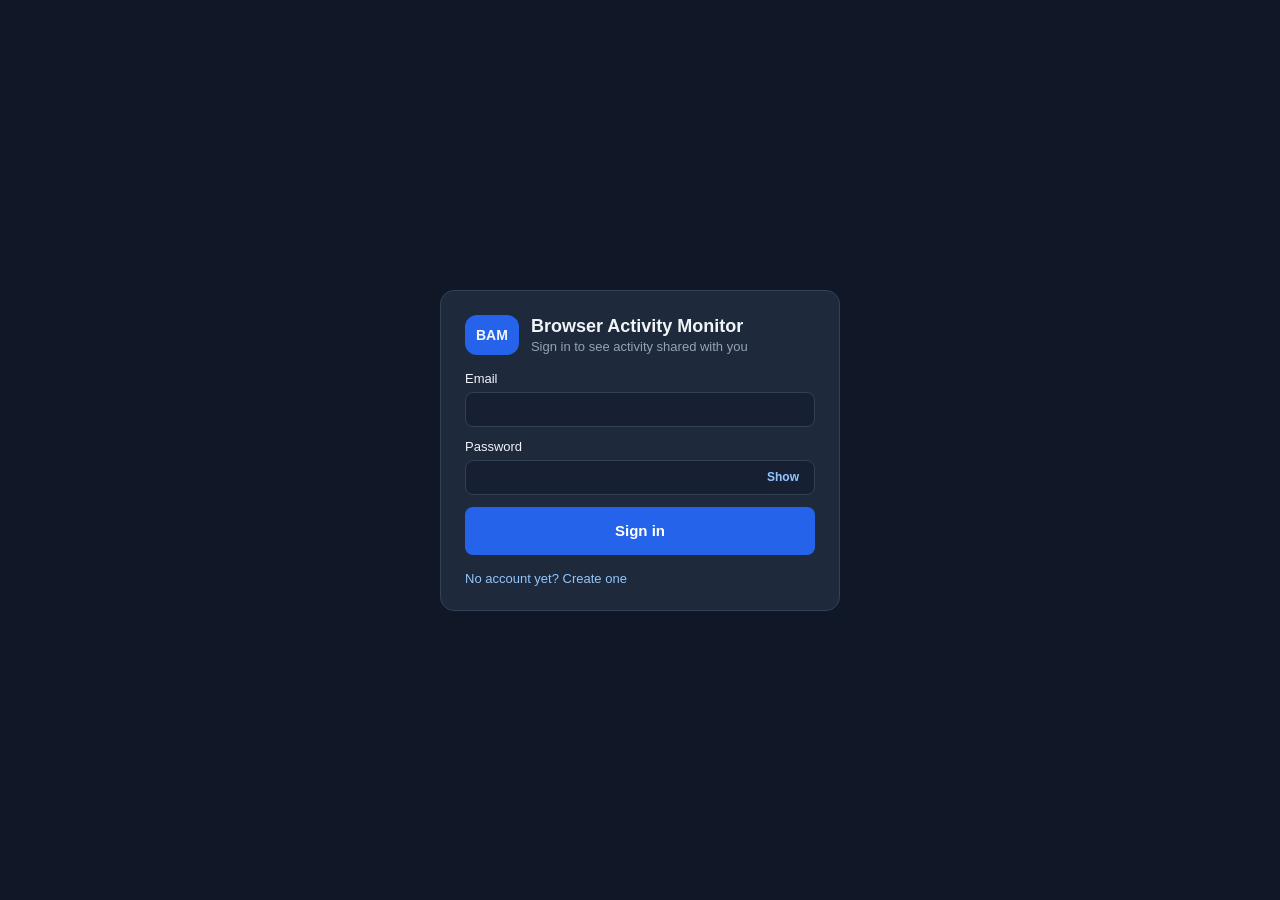
<file: webapp/index.html>
<!DOCTYPE html>
<html lang="en">
<head>
<meta charset="UTF-8">
<meta name="viewport" content="width=device-width, initial-scale=1.0, viewport-fit=cover">
<meta name="theme-color" content="#172033">
<meta name="color-scheme" content="dark">
<meta name="apple-mobile-web-app-capable" content="yes">
<meta name="mobile-web-app-capable" content="yes">
<meta name="apple-mobile-web-app-status-bar-style" content="black-translucent">
<meta name="apple-mobile-web-app-title" content="BAM">
<link rel="manifest" href="manifest.webmanifest">
<link rel="icon" href="icon.svg" type="image/svg+xml">
<link rel="apple-touch-icon" href="apple-touch-icon.png">
<meta name="robots" content="noindex, nofollow">
<meta name="referrer" content="no-referrer">
<title>BAM Viewer</title>
<style>
:root {
  color-scheme: dark;
  --bg: #101827;
  --surface: #1e293b;
  --surface-2: #172033;
  --border: #334155;
  --text-primary: #f1f5f9;
  --text-secondary: #94a3b8;
  --text-muted: #64748b;
  --accent: #2563eb;
  --series-1: #3987e5;
  --series-1-hover: #5c9df0;
  --grid: #2a3649;
  --good: #22c55e;
  --danger: #f87171;
}
* { box-sizing: border-box; }
[hidden] { display: none !important; }
body {
  margin: 0;
  background: var(--bg);
  color: var(--text-primary);
  font-family: "Segoe UI", Arial, sans-serif;
  font-size: 14px;
}
button, input, select { font: inherit; }

/* ---------- Buttons & inputs ---------- */
.btn {
  cursor: pointer;
  border: 1px solid transparent;
  border-radius: 8px;
  padding: 9px 14px;
  font-weight: 600;
  font-size: 13px;
}
.btn.primary { background: var(--accent); color: #fff; }
.btn.ghost { background: transparent; color: var(--text-primary); border-color: var(--border); }
.btn:disabled { opacity: 0.5; cursor: default; }
input[type="text"], input[type="email"], input[type="password"], input[type="search"], select {
  background: var(--surface-2);
  border: 1px solid var(--border);
  color: var(--text-primary);
  border-radius: 8px;
  padding: 9px 12px;
  font-size: 13px;
}
input:focus, select:focus, button:focus-visible { outline: 2px solid var(--accent); outline-offset: 1px; }
.muted { color: var(--text-secondary); }
.message { margin: 0; font-size: 13px; color: #fca5a5; }
.message.ok { color: #86efac; }

.logo {
  background: var(--accent);
  padding: 12px 11px;
  border-radius: 12px;
  font-weight: bold;
  flex-shrink: 0;
}

/* ---------- Login ---------- */
.login-wrap {
  min-height: 100vh;
  display: grid;
  place-items: center;
  padding: 24px 16px;
}
.login-card {
  width: 100%;
  max-width: 400px;
  background: var(--surface);
  border: 1px solid var(--border);
  border-radius: 14px;
  padding: 24px;
  display: flex;
  flex-direction: column;
  gap: 16px;
}
.login-brand { display: flex; gap: 12px; align-items: center; }
.login-brand h1 { margin: 0; font-size: 18px; }
.login-brand p { margin: 2px 0 0; color: var(--text-secondary); font-size: 13px; }
.form { display: flex; flex-direction: column; gap: 12px; }
.form label { display: flex; flex-direction: column; gap: 6px; font-size: 13px; }
.switch-link {
  background: none; border: none; color: #93c5fd; cursor: pointer; padding: 0; font-size: 13px;
  text-align: left;
}

/* ---------- App layout ---------- */
.topbar {
  display: flex;
  align-items: center;
  justify-content: space-between;
  gap: 12px;
  padding: 14px 20px;
  border-bottom: 1px solid var(--border);
  background: var(--surface-2);
  flex-wrap: wrap;
}
.brand { display: flex; align-items: center; gap: 12px; min-width: 0; }
.brand h1 { font-size: 17px; margin: 0; }
.brand p { margin: 2px 0 0; color: var(--text-secondary); font-size: 12px; }
.top-actions { display: flex; align-items: center; gap: 10px; flex-wrap: wrap; }
.me-email { color: var(--text-secondary); font-size: 12px; }

.live-badge {
  display: inline-flex; align-items: center; gap: 8px;
  padding: 6px 11px; border-radius: 999px;
  border: 1px solid var(--border); background: var(--surface);
  font-size: 12px; color: var(--text-secondary);
}
.pulse { width: 8px; height: 8px; border-radius: 50%; background: var(--text-muted); }
.live-badge.on { color: var(--text-primary); }
.live-badge.on .pulse { background: var(--good); animation: pulse 1.8s ease-out infinite; }
@keyframes pulse {
  0% { box-shadow: 0 0 0 0 rgba(34, 197, 94, 0.6); }
  100% { box-shadow: 0 0 0 8px rgba(34, 197, 94, 0); }
}

.layout {
  display: grid;
  grid-template-columns: 260px minmax(0, 1fr);
  min-height: calc(100vh - 66px);
}

/* People sidebar */
.people {
  border-right: 1px solid var(--border);
  padding: 16px 12px;
  display: flex;
  flex-direction: column;
  gap: 6px;
}
.people-title {
  color: var(--text-muted); font-size: 11px; letter-spacing: 0.08em;
  text-transform: uppercase; margin: 6px 8px 4px;
}
.person {
  display: flex; align-items: center; gap: 10px;
  width: 100%;
  text-align: left;
  background: transparent;
  border: 1px solid transparent;
  border-radius: 10px;
  padding: 10px;
  color: var(--text-primary);
  cursor: pointer;
}
.person:hover { background: var(--surface); }
.person.active { background: var(--surface); border-color: var(--border); }
.avatar {
  width: 34px; height: 34px; border-radius: 50%;
  display: grid; place-items: center;
  background: #1e3a8a; color: #bfdbfe; font-weight: 700; font-size: 14px;
  flex-shrink: 0; position: relative;
}
.avatar .status {
  position: absolute; right: -1px; bottom: -1px;
  width: 11px; height: 11px; border-radius: 50%;
  background: var(--text-muted); border: 2px solid var(--bg);
}
.avatar .status.on { background: var(--good); }
.person-text { min-width: 0; flex: 1; }
.person-text strong { display: block; font-size: 14px; overflow: hidden; text-overflow: ellipsis; white-space: nowrap; }
.person-text span { display: block; color: var(--text-secondary); font-size: 12px; overflow: hidden; text-overflow: ellipsis; white-space: nowrap; }
.people-empty {
  color: var(--text-muted); font-size: 12px; line-height: 1.5;
  padding: 8px; border: 1px dashed var(--border); border-radius: 10px; margin: 4px 0;
}
.people .btn { margin-top: 8px; }

/* Main */
main { padding: 20px; min-width: 0; }
.filters {
  display: flex; align-items: center; justify-content: space-between;
  gap: 12px; flex-wrap: wrap; margin-bottom: 14px;
}
.filter-group { display: flex; gap: 10px; flex-wrap: wrap; align-items: center; }
.segmented {
  display: inline-flex; background: var(--surface);
  border: 1px solid var(--border); border-radius: 9px; padding: 3px;
}
.segmented button {
  background: transparent; color: var(--text-secondary);
  border: none; border-radius: 6px; padding: 7px 12px; font-size: 13px; cursor: pointer;
}
.segmented button.active { background: var(--border); color: var(--text-primary); font-weight: 600; }
.updated { color: var(--text-muted); font-size: 12px; }
#deviceSelect { min-width: 200px; font-weight: 600; }

.notice {
  background: var(--surface); border: 1px solid var(--border);
  border-radius: 12px; padding: 28px; text-align: center; line-height: 1.6;
}
.notice h2 { margin: 0 0 8px; font-size: 17px; }
.notice p { margin: 0 auto 14px; max-width: 520px; color: var(--text-secondary); }

.tiles { display: grid; grid-template-columns: repeat(4, minmax(0, 1fr)); gap: 12px; margin-bottom: 12px; }
.tile { background: var(--surface); border: 1px solid var(--border); border-radius: 12px; padding: 16px; min-width: 0; }
.tile-label { margin: 0; color: var(--text-secondary); font-size: 12px; }
.tile-value {
  margin: 8px 0 4px; font-size: 28px; font-weight: 700; font-variant-numeric: tabular-nums;
  white-space: nowrap; overflow: hidden; text-overflow: ellipsis;
}
.tile-value.small { font-size: 19px; margin: 12px 0 8px; }
.tile-note { margin: 0; color: var(--text-muted); font-size: 12px; }

.grid { display: grid; grid-template-columns: repeat(2, minmax(0, 1fr)); gap: 12px; }
.card { background: var(--surface); border: 1px solid var(--border); border-radius: 12px; padding: 16px; min-width: 0; }
.card.wide { grid-column: 1 / -1; }
.card h2 { font-size: 14px; margin: 0 0 12px; font-weight: 600; }
.card-head { display: flex; align-items: center; justify-content: space-between; gap: 10px; flex-wrap: wrap; margin-bottom: 8px; }
.card-head h2 { margin: 0; }
.card-tools { display: flex; gap: 8px; flex-wrap: wrap; }
#search { width: 220px; }

/* SVG charts */
.chart { width: 100%; min-height: 220px; }
.chart svg { display: block; overflow: visible; }
.chart .gridline { stroke: var(--grid); stroke-width: 1; }
.chart .axis-text { fill: var(--text-muted); font-size: 11px; font-family: inherit; }
.chart .bar { fill: var(--series-1); }
.chart .hit { fill: transparent; outline: none; }
.chart .bar:has(+ .hit:hover), .chart .bar:has(+ .hit:focus) { fill: var(--series-1-hover); }
.empty { color: var(--text-muted); text-align: center; padding: 70px 0; margin: 0; font-size: 13px; }

/* Top websites */
.bars { display: flex; flex-direction: column; gap: 6px; }
.bar-row {
  display: grid; grid-template-columns: minmax(90px, 38%) 1fr 40px;
  align-items: center; gap: 10px; padding: 3px 0; border-radius: 6px; outline: none;
}
.bar-row:hover .bar-fill, .bar-row:focus .bar-fill { background: var(--series-1-hover); }
.bar-name { color: var(--text-secondary); font-size: 13px; overflow: hidden; text-overflow: ellipsis; white-space: nowrap; }
.bar-track { height: 14px; }
.bar-fill { height: 100%; min-width: 3px; background: var(--series-1); border-radius: 0 4px 4px 0; }
.bar-value { text-align: right; font-variant-numeric: tabular-nums; font-size: 13px; }

/* Devices */
.device-list {
  list-style: none; margin: 0; padding: 0;
  display: grid; grid-template-columns: repeat(auto-fill, minmax(220px, 1fr)); gap: 10px;
}
.device-list li {
  background: var(--surface-2); border: 1px solid var(--border); border-radius: 10px;
  padding: 12px 14px; display: flex; flex-direction: column; gap: 4px; min-width: 0;
}
.device-name { display: flex; align-items: center; gap: 8px; font-weight: 600; }
.device-name span { overflow: hidden; text-overflow: ellipsis; white-space: nowrap; }
.device-dot { width: 8px; height: 8px; border-radius: 50%; background: var(--text-muted); flex-shrink: 0; }
.device-dot.on { background: var(--good); }
.device-meta { color: var(--text-secondary); font-size: 12px; }
.device-count { font-size: 20px; font-weight: 700; font-variant-numeric: tabular-nums; margin-top: 4px; }
.device-actions { display: flex; gap: 6px; margin-top: 8px; flex-wrap: wrap; }
.device-actions input { flex: 1; min-width: 0; padding: 6px 9px; }
.btn.small { padding: 5px 10px; font-size: 12px; }
.btn.danger { background: transparent; color: var(--danger); border-color: #4b2330; }
.btn.danger.confirm { background: #7f1d1d; color: #fecaca; }
.avatar.laptop { background: #134e4a; color: #99f6e4; border-radius: 9px; }
.avatar.laptop svg { width: 18px; height: 18px; }
.avatar.all { background: #312e81; color: #c7d2fe; }

/* Table */
.table-wrap { max-height: 480px; overflow: auto; }
.table { width: 100%; border-collapse: collapse; font-size: 13px; }
.table th {
  text-align: left; color: var(--text-muted); font-weight: 500; font-size: 12px;
  padding: 8px 6px; border-bottom: 1px solid var(--border);
  position: sticky; top: 0; background: var(--surface);
}
.table td { padding: 9px 6px; border-bottom: 1px solid var(--grid); color: var(--text-secondary); }
.table td:first-child { color: var(--text-primary); word-break: break-all; }
.table .right { text-align: right; white-space: nowrap; }
.table tr.new td { animation: flash 2s ease-out; }
@keyframes flash { from { background: rgba(57, 135, 229, 0.25); } to { background: transparent; } }
.table-note { color: var(--text-muted); font-size: 12px; margin: 10px 0 0; }

/* Tooltip */
.tooltip {
  position: fixed; z-index: 20; pointer-events: none;
  background: #0b1220; border: 1px solid var(--border); border-radius: 8px;
  padding: 8px 10px; box-shadow: 0 6px 20px rgba(0, 0, 0, 0.4);
  display: flex; flex-direction: column; gap: 2px; font-size: 12px;
}
.tooltip strong { font-size: 14px; }
.tooltip span { color: var(--text-secondary); }

/* Invite dialog */
.dialog-backdrop {
  position: fixed; inset: 0; background: rgba(2, 6, 23, 0.7);
  display: grid; place-items: center; padding: 16px; z-index: 30;
}
.dialog {
  width: 100%; max-width: 440px; background: var(--surface);
  border: 1px solid var(--border); border-radius: 14px; padding: 22px;
  display: flex; flex-direction: column; gap: 12px; line-height: 1.5;
}
.dialog h2 { margin: 0; font-size: 17px; }
.dialog p, .dialog ol { margin: 0; color: var(--text-secondary); }
.dialog ol { padding-left: 18px; }
.code-box {
  display: flex; align-items: center; justify-content: space-between; gap: 10px;
  background: var(--surface-2); border: 1px dashed var(--border); border-radius: 10px; padding: 12px 14px;
}
.code {
  font-family: Consolas, "Courier New", monospace; font-size: 26px; font-weight: 700; letter-spacing: 0.18em;
}
.dialog-actions { display: flex; justify-content: flex-end; }

footer { text-align: center; color: var(--text-muted); font-size: 12px; margin-top: 22px; }

/* ---------- Shared helpers ---------- */
html { -webkit-text-size-adjust: 100%; scroll-behavior: smooth; }
body { min-height: 100vh; min-height: 100dvh; -webkit-tap-highlight-color: transparent; }
.mobile-only { display: none !important; }
.switcher { display: none; }
.visit-cards { display: none; }
.icon-btn {
  width: 40px; height: 40px; flex-shrink: 0;
  display: inline-grid; place-items: center;
  border-radius: 10px; border: 1px solid var(--border);
  background: var(--surface); color: var(--text-primary); cursor: pointer;
}
.icon-btn svg { width: 18px; height: 18px; }
.icon-btn:active { transform: scale(0.96); }
.icon-btn.spinning svg { animation: spin 0.8s linear infinite; }
@keyframes spin { to { transform: rotate(360deg); } }
.btn.block { width: 100%; min-height: 48px; font-size: 15px; }
.btn.danger-solid { background: #7f1d1d; color: #fecaca; }
.btn:active { transform: scale(0.98); }
.password-field { position: relative; display: flex; }
.password-field input { flex: 1; padding-right: 72px; }
.password-toggle {
  position: absolute; right: 4px; top: 50%; transform: translateY(-50%);
  height: 34px; padding: 0 12px; border-radius: 6px; border: none;
  background: transparent; color: #93c5fd; font-size: 12px; font-weight: 600; cursor: pointer;
}
.card, .tiles { scroll-margin-top: 84px; }
.dialog .btn.block + .btn.block { margin-top: -2px; }

/* ---------- Tablet: narrower sidebar ---------- */
@media (max-width: 1100px) {
  .layout { grid-template-columns: 220px minmax(0, 1fr); }
  .tiles { grid-template-columns: repeat(2, minmax(0, 1fr)); }
}

/* ---------- Phone ---------- */
@media (max-width: 768px) {
  body { font-size: 15px; }
  input, select, textarea { font-size: 16px !important; } /* stops iOS zooming on focus */
  .mobile-only { display: revert !important; }
  .icon-btn.mobile-only { display: inline-grid !important; }
  .desktop-only { display: none !important; }

  /* Top bar: logo, laptop switcher, refresh, menu */
  .topbar {
    position: sticky; top: 0; z-index: 20;
    flex-wrap: nowrap; gap: 8px;
    padding: 8px 12px; padding-top: calc(8px + env(safe-area-inset-top));
    padding-left: calc(12px + env(safe-area-inset-left));
    padding-right: calc(12px + env(safe-area-inset-right));
    background: rgba(23, 32, 51, 0.94);
    -webkit-backdrop-filter: blur(10px); backdrop-filter: blur(10px);
  }
  .brand { flex-shrink: 0; }
  .brand-text { display: none; }
  .logo { padding: 10px 7px; font-size: 12px; border-radius: 10px; }
  .switcher {
    display: flex; align-items: center; gap: 10px;
    flex: 1; min-width: 0; min-height: 48px; padding: 6px 12px;
    border-radius: 12px; border: 1px solid var(--border);
    background: var(--surface); color: var(--text-primary);
    text-align: left; cursor: pointer;
  }
  .switcher:active { background: var(--border); }
  .switcher .dot { width: 10px; height: 10px; border-radius: 50%; background: var(--text-muted); flex-shrink: 0; }
  .switcher .dot.on { background: var(--good); }
  .switcher-text { min-width: 0; flex: 1; }
  .switcher-text strong { display: block; font-size: 15px; white-space: nowrap; overflow: hidden; text-overflow: ellipsis; }
  .switcher-text span { display: block; font-size: 12px; color: var(--text-secondary); white-space: nowrap; overflow: hidden; text-overflow: ellipsis; }
  .switcher svg { width: 18px; height: 18px; color: var(--text-secondary); flex-shrink: 0; }
  .top-actions { flex-wrap: nowrap; gap: 6px; }
  .live-badge { display: none; }
  .icon-btn { width: 44px; height: 44px; }

  /* People / laptops become a bottom sheet */
  .layout { display: block; min-height: 0; }
  .people {
    position: fixed; left: 0; right: 0; bottom: 0; z-index: 40;
    max-height: 80dvh; overflow-y: auto; overscroll-behavior: contain;
    background: var(--surface-2); border: none; border-top: 1px solid var(--border);
    border-radius: 18px 18px 0 0;
    padding: 6px 16px calc(16px + env(safe-area-inset-bottom));
    transform: translateY(105%); visibility: hidden;
    transition: transform 0.25s ease, visibility 0.25s;
    box-shadow: 0 -10px 30px rgba(0, 0, 0, 0.4);
  }
  body.people-open .people { transform: none; visibility: visible; }
  body.people-open, body.sheet-open { overflow: hidden; }
  .sheet-backdrop { position: fixed; inset: 0; z-index: 35; background: rgba(2, 6, 23, 0.6); }
  .sheet-handle { display: block !important; width: 40px; height: 4px; border-radius: 2px; background: var(--border); margin: 6px auto 10px; }
  .sheet-head { display: flex !important; align-items: center; justify-content: space-between; margin-bottom: 4px; }
  .sheet-head h2 { font-size: 17px; margin: 0; }
  .people-title { margin: 12px 4px 4px; }
  .person { min-height: 60px; padding: 10px 12px; }
  .person-text strong { font-size: 15px; }
  .person-text span { font-size: 13px; }
  .people .btn { min-height: 48px; font-size: 15px; margin-top: 12px; }

  /* Content */
  main {
    padding: 12px;
    padding-left: calc(12px + env(safe-area-inset-left));
    padding-right: calc(12px + env(safe-area-inset-right));
    padding-bottom: calc(84px + env(safe-area-inset-bottom));
  }
  .filters { flex-direction: column; align-items: stretch; gap: 8px; margin-bottom: 12px; }
  .filter-group { flex-direction: column; align-items: stretch; gap: 8px; }
  #deviceSelect { width: 100%; min-height: 46px; }
  .segmented { display: grid; grid-template-columns: repeat(4, 1fr); }
  .segmented button { min-height: 40px; font-size: 14px; padding: 6px 2px; }
  .updated { text-align: center; }

  .tiles { grid-template-columns: repeat(2, minmax(0, 1fr)); gap: 8px; margin-bottom: 10px; }
  .tile { padding: 12px; border-radius: 14px; }
  .tile-value { font-size: 26px; }
  .tile-value.small { font-size: 16px; white-space: normal; overflow-wrap: anywhere; line-height: 1.3; margin: 10px 0 6px; }

  .grid { grid-template-columns: 1fr; gap: 10px; }
  .card { padding: 14px; border-radius: 14px; }
  .card h2 { font-size: 15px; }
  .chart { min-height: 180px; }
  .empty { padding: 48px 0; }
  .bar-row { grid-template-columns: minmax(0, 44%) 1fr 34px; min-height: 34px; }
  .bar-name { font-size: 14px; }
  .device-list { grid-template-columns: 1fr; }
  .device-actions .btn { min-height: 40px; flex: 1; }
  .device-actions input { min-height: 40px; }

  .card-head { flex-direction: column; align-items: stretch; gap: 10px; }
  .card-tools { flex-direction: column; }
  #search { width: 100%; min-height: 46px; }
  #exportBtn { display: none; } /* in the account menu instead */
  .table-wrap { display: none; }
  .visit-cards { display: block; list-style: none; margin: 0; padding: 0; }
  .visit-cards li {
    display: grid; grid-template-columns: 1fr auto; gap: 2px 10px;
    padding: 12px 2px; border-bottom: 1px solid var(--grid);
  }
  .visit-cards li.new { animation: flash 2s ease-out; }
  .vc-domain { font-weight: 600; font-size: 15px; overflow-wrap: anywhere; }
  .vc-when { color: var(--text-secondary); font-size: 13px; text-align: right; white-space: nowrap; }
  .vc-meta { grid-column: 1 / -1; color: var(--text-muted); font-size: 12px; }

  .notice { padding: 20px 16px; }
  footer { padding: 0 8px; }

  /* Section tabs at the bottom, within thumb reach */
  .bottom-nav {
    display: grid !important; grid-template-columns: repeat(4, 1fr);
    position: fixed; left: 0; right: 0; bottom: 0; z-index: 30;
    background: rgba(23, 32, 51, 0.96);
    -webkit-backdrop-filter: blur(10px); backdrop-filter: blur(10px);
    border-top: 1px solid var(--border);
    padding-bottom: env(safe-area-inset-bottom);
  }
  .bottom-nav button {
    min-height: 58px; display: flex; flex-direction: column; align-items: center; justify-content: center; gap: 3px;
    background: none; border: none; color: var(--text-muted); font-size: 11px; font-weight: 600; cursor: pointer;
  }
  .bottom-nav button svg { width: 22px; height: 22px; }
  .bottom-nav button.active { color: #93c5fd; }

  /* Dialogs slide up from the bottom */
  .dialog-backdrop { place-items: end stretch; padding: 0; }
  .dialog {
    max-width: none; border-radius: 18px 18px 0 0;
    padding: 18px 16px calc(18px + env(safe-area-inset-bottom));
    animation: sheet-up 0.22s ease-out;
  }
  @keyframes sheet-up { from { transform: translateY(40px); opacity: 0.6; } to { transform: none; opacity: 1; } }
  .dialog .btn { min-height: 48px; font-size: 15px; }
  .dialog-actions .btn { width: 100%; }
  .code { font-size: 24px; }

  /* Login */
  .login-wrap { grid-template-columns: minmax(0, 1fr); place-items: start center; padding-top: max(8vh, calc(24px + env(safe-area-inset-top))); }
  .login-brand h1 { font-size: 17px; }
  .login-brand p { font-size: 13px; }
  .login-card { padding: 20px; border-radius: 16px; }
  .form input { min-height: 48px; }
  #loginBtn { min-height: 50px; font-size: 16px; }
  .switch-link { min-height: 44px; }
}

@media (max-width: 360px) {
  .segmented button { font-size: 13px; }
  .tile-value { font-size: 22px; }
  .logo { display: none; }
}

@media (hover: none) {
  .person:hover { background: transparent; }
  .person.active:hover { background: var(--surface); }
}

@media (prefers-reduced-motion: reduce) {
  *, *::before, *::after { animation: none !important; transition: none !important; scroll-behavior: auto !important; }
}
</style>
</head>
<body>

<!-- ================= Login ================= -->
<div id="loginView" class="login-wrap" hidden>
  <div class="login-card">
    <div class="login-brand">
      <div class="logo">BAM</div>
      <div>
        <h1>Browser Activity Monitor</h1>
        <p>Sign in to see activity shared with you</p>
      </div>
    </div>

    <form id="loginForm" class="form">
      <label id="nameField" hidden>
        Your name <span class="muted">(shown to people who share with you)</span>
        <input id="nameInput" type="text" maxlength="60" autocomplete="name">
      </label>
      <label>
        Email
        <input id="emailInput" type="email" required autocomplete="email">
      </label>
      <label>
        Password
        <span class="password-field">
          <input id="passwordInput" type="password" required minlength="8" autocomplete="current-password">
          <button id="togglePassword" class="password-toggle" type="button" aria-label="Show password" aria-pressed="false">Show</button>
        </span>
      </label>
      <button id="loginBtn" class="btn primary block" type="submit">Sign in</button>
    </form>
    <p id="loginMessage" class="message" hidden></p>
    <button id="modeSwitch" class="switch-link" type="button">No account yet? Create one</button>
  </div>
</div>

<!-- ================= App ================= -->
<div id="appView" hidden>
  <header class="topbar">
    <div class="brand">
      <div class="logo" aria-hidden="true">BAM</div>
      <div class="brand-text">
        <h1 id="viewTitle">Browser Activity Monitor</h1>
        <p id="viewSubtitle">Shared activity</p>
      </div>
    </div>
    <button id="switcherBtn" class="switcher" type="button" aria-haspopup="dialog" aria-controls="peoplePanel" aria-expanded="false">
      <span id="switcherDot" class="dot" aria-hidden="true"></span>
      <span class="switcher-text">
        <strong id="switcherTitle">Loading…</strong>
        <span id="switcherSub">Tap to choose a laptop</span>
      </span>
      <svg viewBox="0 0 24 24" fill="none" stroke="currentColor" stroke-width="2" stroke-linecap="round" stroke-linejoin="round" aria-hidden="true"><path d="m6 9 6 6 6-6"/></svg>
    </button>
    <div class="top-actions">
      <div id="liveBadge" class="live-badge"><span class="pulse"></span><span id="liveText">Connecting</span></div>
      <button id="refreshBtn" class="icon-btn" type="button" aria-label="Refresh now" title="Refresh now">
        <svg viewBox="0 0 24 24" fill="none" stroke="currentColor" stroke-width="2" stroke-linecap="round" stroke-linejoin="round" aria-hidden="true"><path d="M21 12a9 9 0 1 1-2.64-6.36"/><path d="M21 3v6h-6"/></svg>
      </button>
      <span id="meEmail" class="me-email desktop-only"></span>
      <button id="signOutBtn" class="btn ghost desktop-only" type="button">Sign out</button>
      <button id="menuBtn" class="icon-btn mobile-only" type="button" aria-label="Account menu" aria-haspopup="dialog" aria-expanded="false">
        <svg viewBox="0 0 24 24" fill="none" stroke="currentColor" stroke-width="2" stroke-linecap="round" aria-hidden="true"><path d="M4 6h16M4 12h16M4 18h16"/></svg>
      </button>
    </div>
  </header>

  <div class="layout">
    <div id="sheetBackdrop" class="sheet-backdrop" hidden></div>
    <aside id="peoplePanel" class="people" aria-label="Laptops and people">
      <div class="sheet-handle mobile-only" aria-hidden="true"></div>
      <div class="sheet-head mobile-only">
        <h2>Choose a laptop</h2>
        <button id="closePeople" class="icon-btn" type="button" aria-label="Close">
          <svg viewBox="0 0 24 24" fill="none" stroke="currentColor" stroke-width="2" stroke-linecap="round" aria-hidden="true"><path d="M6 6l12 12M18 6 6 18"/></svg>
        </button>
      </div>
      <p class="people-title">My laptops</p>
      <div id="meList"></div>
      <p class="people-title">Shared with me</p>
      <div id="sharedList"></div>
      <button id="inviteBtn" class="btn ghost" type="button">+ Invite someone</button>
    </aside>

    <main>
      <p id="appMessage" class="message" hidden></p>

      <section id="noOneView" class="notice" hidden>
        <h2>Nobody is sharing with you yet</h2>
        <p>
          Click <strong>Invite someone</strong> to get a code. The other person enters it on the
          <strong>Account &amp; sharing</strong> page of their extension and clicks <strong>Authorize</strong>.
          They will then appear on the left.
        </p>
        <button id="inviteBtn2" class="btn primary" type="button">Invite someone</button>
      </section>

      <div id="dashView">
        <nav class="filters" aria-label="Filters">
          <div class="filter-group">
            <select id="deviceSelect" aria-label="Device"></select>
            <div class="segmented" role="group" aria-label="Time range">
              <button data-range="today" type="button">Today</button>
              <button data-range="7d" type="button">7 days</button>
              <button data-range="30d" type="button">30 days</button>
              <button data-range="all" type="button">All time</button>
            </div>
          </div>
          <span id="updated" class="updated"></span>
        </nav>

        <section class="tiles" id="secOverview">
          <div class="tile">
            <p class="tile-label">Visits</p>
            <p id="statVisits" class="tile-value">0</p>
            <p id="statVisitsNote" class="tile-note"></p>
          </div>
          <div class="tile">
            <p class="tile-label">Unique websites</p>
            <p id="statUnique" class="tile-value">0</p>
            <p class="tile-note">distinct domains</p>
          </div>
          <div class="tile">
            <p class="tile-label">Most visited</p>
            <p id="statTop" class="tile-value small">–</p>
            <p id="statTopNote" class="tile-note"></p>
          </div>
          <div class="tile">
            <p class="tile-label">Busiest hour</p>
            <p id="statHour" class="tile-value small">–</p>
            <p id="statHourNote" class="tile-note"></p>
          </div>
        </section>

        <section class="grid">
          <article class="card wide">
            <h2 id="trendTitle">Visits per day</h2>
            <div id="trendChart" class="chart"></div>
          </article>

          <article class="card" id="topCard">
            <h2>Top websites</h2>
            <div id="topList" class="bars"></div>
          </article>

          <article class="card" id="hourCard">
            <h2>Visits by hour of day</h2>
            <div id="hourChart" class="chart"></div>
          </article>

          <article class="card wide" id="devicesCard">
            <h2>Devices</h2>
            <ul id="deviceList" class="device-list"></ul>
          </article>

          <article class="card wide" id="visitsCard">
            <div class="card-head">
              <h2>Recent visits</h2>
              <div class="card-tools">
                <input id="search" type="search" placeholder="Filter by domain or device" aria-label="Filter visits">
                <button id="exportBtn" class="btn ghost" type="button">Export CSV</button>
              </div>
            </div>
            <div class="table-wrap">
              <table class="table">
                <thead>
                  <tr><th>Website</th><th>Device</th><th>Time</th><th class="right">When</th></tr>
                </thead>
                <tbody id="visitRows"></tbody>
              </table>
            </div>
            <ul id="visitCards" class="visit-cards" aria-label="Recent visits"></ul>
            <p id="tableNote" class="table-note"></p>
          </article>
        </section>
      </div>

      <footer>
        You only see people who authorized you, and only visits made after they did.
        Only website domains and times are stored, never full addresses or page content.
      </footer>
    </main>
  </div>

  <nav class="bottom-nav mobile-only" aria-label="Sections">
    <button type="button" data-target="secOverview" class="active">
      <svg viewBox="0 0 24 24" fill="none" stroke="currentColor" stroke-width="2" stroke-linecap="round" stroke-linejoin="round" aria-hidden="true"><path d="M4 20V10M10 20V4M16 20v-7M22 20H2"/></svg>
      Overview
    </button>
    <button type="button" data-target="topCard">
      <svg viewBox="0 0 24 24" fill="none" stroke="currentColor" stroke-width="2" stroke-linecap="round" stroke-linejoin="round" aria-hidden="true"><circle cx="12" cy="12" r="9"/><path d="M3 12h18M12 3a14 14 0 0 1 0 18M12 3a14 14 0 0 0 0 18"/></svg>
      Websites
    </button>
    <button type="button" data-target="devicesCard">
      <svg viewBox="0 0 24 24" fill="none" stroke="currentColor" stroke-width="2" stroke-linecap="round" stroke-linejoin="round" aria-hidden="true"><rect x="4" y="5" width="16" height="11" rx="1.5"/><path d="M2 19h20"/></svg>
      Laptops
    </button>
    <button type="button" data-target="visitsCard">
      <svg viewBox="0 0 24 24" fill="none" stroke="currentColor" stroke-width="2" stroke-linecap="round" stroke-linejoin="round" aria-hidden="true"><path d="M8 6h13M8 12h13M8 18h13M3 6h.01M3 12h.01M3 18h.01"/></svg>
      Visits
    </button>
  </nav>
</div>

<!-- Account menu (phones) -->
<div id="menuSheet" class="dialog-backdrop" hidden>
  <div class="dialog" role="dialog" aria-modal="true" aria-labelledby="menuTitle">
    <h2 id="menuTitle">Account</h2>
    <p id="menuEmail" class="muted"></p>
    <button id="menuInvite" class="btn ghost block" type="button">+ Invite someone</button>
    <button id="menuExport" class="btn ghost block" type="button">Export visits as CSV</button>
    <button id="menuSignOut" class="btn danger-solid block" type="button">Sign out</button>
    <button id="menuClose" class="btn primary block" type="button">Close</button>
  </div>
</div>

<!-- Invite dialog -->
<div id="inviteDialog" class="dialog-backdrop" hidden>
  <div class="dialog" role="dialog" aria-modal="true" aria-labelledby="inviteTitle">
    <h2 id="inviteTitle">Invite someone to share with you</h2>
    <div class="code-box">
      <span id="inviteCode" class="code">…</span>
      <button id="copyBtn" class="btn ghost" type="button">Copy</button>
    </div>
    <p id="inviteExpiry" class="muted"></p>
    <ol>
      <li>Send this code to the person.</li>
      <li>They open the extension, click <strong>Account &amp; sharing</strong>, enter the code and click <strong>Authorize</strong>.</li>
      <li>They also turn on <strong>Cloud sync</strong>. Their name then appears on the left here.</li>
    </ol>
    <div class="dialog-actions">
      <button id="closeInvite" class="btn primary" type="button">Done</button>
    </div>
  </div>
</div>

<div id="tooltip" class="tooltip" role="status" hidden>
  <strong id="tipValue"></strong>
  <span id="tipLabel"></span>
</div>

<script>
"use strict";

/* =========================================================
   Configuration (same values as the extension's config.js).
   The publishable/anon key is meant for browser code; the
   database security rules decide what each person can see.
   ========================================================= */
const SUPABASE_URL = "https://wigafihwkyzqwvsyefzs.supabase.co";
const SUPABASE_KEY = "sb_publishable_SgBMXw8CgGXWKM4EbT_Xrw_yXTAxEfC";

const POLL_MS = 15000;
const PAGE = 1000;
const MAX_ROWS = 20000;
const ACTIVE_WINDOW_MS = 5 * 60 * 1000;
const MAX_TABLE_ROWS = 150;
const SVG_NS = "http://www.w3.org/2000/svg";
const $ = (id) => document.getElementById(id);
const phone = window.matchMedia("(max-width: 768px)");

/* ---------- Small storage wrapper (works even if storage is blocked) ---------- */
const memoryStore = {};
const store = {
  get(key) {
    try { return JSON.parse(localStorage.getItem(key)); } catch { return memoryStore[key] ?? null; }
  },
  set(key, value) {
    memoryStore[key] = value;
    try {
      if (value === null || value === undefined) localStorage.removeItem(key);
      else localStorage.setItem(key, JSON.stringify(value));
    } catch { /* memory only */ }
  }
};

/* =========================================================
   Supabase client (fetch only)
   ========================================================= */
class ApiError extends Error {
  constructor(message, status, code) { super(message); this.status = status; this.code = code; }
}

async function call(url, options) {
  let response;
  try {
    response = await fetch(url, options);
  } catch {
    throw new ApiError("Cannot reach Supabase. Check your internet connection.", 0, "network");
  }
  const text = await response.text();
  let data = null;
  try { data = text ? JSON.parse(text) : null; } catch { data = text; }
  if (!response.ok) {
    const message = (data && (data.msg || data.message || data.error_description || data.error)) ||
      `Request failed (${response.status})`;
    throw new ApiError(message, response.status, data && (data.code || data.error_code));
  }
  return data;
}

const BASE = SUPABASE_URL.replace(/\/+$/, "");
const SESSION_KEY = "bam-viewer-session";

function saveSession(data) {
  const session = {
    access_token: data.access_token,
    refresh_token: data.refresh_token,
    expires_at: data.expires_at || Math.floor(Date.now() / 1000) + (data.expires_in || 3600),
    user: {
      id: data.user.id,
      email: data.user.email,
      display_name: data.user.user_metadata?.display_name || ""
    }
  };
  store.set(SESSION_KEY, session);
  return session;
}

let refreshing = null;
function refreshSession(session) {
  if (!refreshing) {
    refreshing = call(`${BASE}/auth/v1/token?grant_type=refresh_token`, {
      method: "POST",
      headers: { apikey: SUPABASE_KEY, "Content-Type": "application/json" },
      body: JSON.stringify({ refresh_token: session.refresh_token })
    })
      .then(saveSession)
      .catch((error) => {
        if (error.status >= 400 && error.status < 500) {
          store.set(SESSION_KEY, null);
          throw new ApiError("Your session expired. Please sign in again.", 401, "session_expired");
        }
        throw error;
      })
      .finally(() => { refreshing = null; });
  }
  return refreshing;
}

async function accessToken(force = false) {
  let session = store.get(SESSION_KEY);
  if (!session) throw new ApiError("Not signed in.", 401, "not_signed_in");
  if (force || session.expires_at - 60 < Date.now() / 1000) session = await refreshSession(session);
  return session.access_token;
}

async function signIn(email, password) {
  const data = await call(`${BASE}/auth/v1/token?grant_type=password`, {
    method: "POST",
    headers: { apikey: SUPABASE_KEY, "Content-Type": "application/json" },
    body: JSON.stringify({ email, password })
  });
  return saveSession(data);
}

async function signUp(email, password, displayName) {
  const data = await call(`${BASE}/auth/v1/signup`, {
    method: "POST",
    headers: { apikey: SUPABASE_KEY, "Content-Type": "application/json" },
    body: JSON.stringify({ email, password, data: { display_name: displayName } })
  });
  if (data && data.access_token) return { session: saveSession(data) };
  return { needsConfirmation: true };
}

function signOut() {
  const session = store.get(SESSION_KEY);
  if (session) {
    fetch(`${BASE}/auth/v1/logout`, {
      method: "POST",
      headers: { apikey: SUPABASE_KEY, Authorization: `Bearer ${session.access_token}` }
    }).catch(() => {});
  }
  store.set(SESSION_KEY, null);
}

async function rest(path, { method = "GET", body } = {}) {
  const send = async (token) => call(`${BASE}/rest/v1/${path}`, {
    method,
    headers: {
      apikey: SUPABASE_KEY,
      Authorization: `Bearer ${token}`,
      "Content-Type": "application/json"
    },
    body: body === undefined ? undefined : JSON.stringify(body)
  });
  try {
    return await send(await accessToken());
  } catch (error) {
    if (error.status === 401 && error.code !== "session_expired" && error.code !== "not_signed_in") {
      return send(await accessToken(true));
    }
    throw error;
  }
}

const rpc = (fn, args = {}) => rest(`rpc/${fn}`, { method: "POST", body: args });

/* =========================================================
   App state
   ========================================================= */
const state = {
  me: null,
  people: [],          // [{ id, name, email }] people sharing with me
  devices: [],         // [{ id, name, ownerId, lastSeen }]
  rows: [],            // [{ id, domain, timestamp, created, deviceId, ownerId }]
  ids: new Set(),
  maxCreated: 0,
  loadedRange: null,
  person: store.get("bam-viewer-person"),
  device: store.get("bam-viewer-device") || "all",
  editingDevice: null,   // id of the laptop being renamed
  editDraft: "",
  confirmRemove: null,   // id of the laptop waiting for a second "Remove" click
  range: store.get("bam-viewer-range") || "7d",
  search: "",
  lastUpdated: null,
  error: null,
  loading: false,
  newestSeen: 0
};

/* ---------- Helpers ---------- */
function startOfDay(time) { const d = new Date(time); d.setHours(0, 0, 0, 0); return d; }
function addDays(date, days) { const d = new Date(date); d.setDate(d.getDate() + days); return d; }
function countBy(list, keyFn) {
  const map = new Map();
  list.forEach((item) => { const k = keyFn(item); map.set(k, (map.get(k) || 0) + 1); });
  return map;
}
const fmtNum = (n) => n.toLocaleString();
const plural = (n, word) => `${fmtNum(n)} ${word}${n === 1 ? "" : "s"}`;
function hourLabel(h) { const hr = h % 12 === 0 ? 12 : h % 12; return `${hr} ${h < 12 ? "AM" : "PM"}`; }
function timeAgo(ts) {
  const s = Math.round((Date.now() - ts) / 1000);
  if (s < 45) return "just now";
  const m = Math.round(s / 60);
  if (m < 60) return `${m} min ago`;
  const h = Math.round(m / 60);
  if (h < 24) return `${h} hr ago`;
  const d = Math.round(h / 24);
  return `${d} day${d === 1 ? "" : "s"} ago`;
}
function initials(name) {
  return (name || "?").split(/\s+/).filter(Boolean).slice(0, 2).map((p) => p[0].toUpperCase()).join("");
}

function personName(id) {
  if (id === state.me?.id) return "You";
  return state.people.find((p) => p.id === id)?.name || "Unknown";
}
function deviceName(id) {
  return state.devices.find((d) => d.id === id)?.name || "Unknown device";
}
function devicesOf(personId) {
  return state.devices.filter((d) => d.ownerId === personId);
}
function isActive(device) {
  return Date.now() - device.lastSeen < ACTIVE_WINDOW_MS;
}

function selectedRecords() {
  return state.rows.filter((r) =>
    r.ownerId === state.person && (state.device === "all" || r.deviceId === state.device));
}

function rangeStart() {
  const today = startOfDay(Date.now());
  if (state.range === "today") return today;
  if (state.range === "7d") return addDays(today, -6);
  if (state.range === "30d") return addDays(today, -29);
  const records = selectedRecords();
  const oldest = records[records.length - 1];
  return oldest ? startOfDay(oldest.timestamp) : today;
}

function inRange() {
  const start = rangeStart().getTime();
  return selectedRecords().filter((a) => a.timestamp >= start);
}

/* =========================================================
   Data loading
   ========================================================= */
const SELECT = "select=id,domain,visited_at,created_at,device_id,owner_id";
function mapRow(r) {
  return {
    id: r.id, domain: r.domain,
    timestamp: Date.parse(r.visited_at), created: Date.parse(r.created_at),
    deviceId: r.device_id, ownerId: r.owner_id
  };
}

async function loadPeopleAndDevices() {
  const [grants, devices] = await Promise.all([
    rpc("my_grants"),
    rest("devices?select=id,name,owner_id,last_seen_at&order=created_at")
  ]);
  const incoming = grants.filter((g) => g.direction === "incoming");
  if (incoming.some((g) => !g.other_id)) {
    throw new ApiError("Run the updated supabase/schema.sql in the Supabase SQL Editor, then reload.", 0, "schema");
  }
  state.people = incoming.map((g) => ({ id: g.other_id, name: g.other_name, email: g.other_email }));
  state.devices = devices.map((d) => ({
    id: d.id, name: d.name, ownerId: d.owner_id, lastSeen: Date.parse(d.last_seen_at)
  }));
}

async function loadRows() {
  const start = state.range === "all" ? null : rangeStart().toISOString();
  const filter = start ? `&visited_at=gte.${encodeURIComponent(start)}` : "";
  const rows = [];
  for (let offset = 0; offset < MAX_ROWS; offset += PAGE) {
    const page = await rest(`activity?${SELECT}${filter}&order=visited_at.desc&limit=${PAGE}&offset=${offset}`);
    rows.push(...page.map(mapRow));
    if (page.length < PAGE) break;
  }
  state.rows = rows;
  state.ids = new Set(rows.map((r) => r.id));
  state.maxCreated = rows.reduce((m, r) => Math.max(m, r.created), 0);
  state.loadedRange = state.range;
}

// New uploads since the last check (by upload time, so a laptop that was
// offline and uploads older visits later still shows up).
async function pollRows() {
  const since = new Date(state.maxCreated || 0).toISOString();
  const page = await rest(`activity?${SELECT}&created_at=gte.${encodeURIComponent(since)}&order=created_at.asc&limit=${PAGE}`);
  const start = state.range === "all" ? 0 : rangeStart().getTime();
  const fresh = page.map(mapRow).filter((r) => !state.ids.has(r.id));
  fresh.forEach((r) => { state.ids.add(r.id); state.maxCreated = Math.max(state.maxCreated, r.created); });
  const keep = fresh.filter((r) => r.timestamp >= start);
  if (keep.length) state.rows = [...keep, ...state.rows].sort((a, b) => b.timestamp - a.timestamp);
}

function pickValidSelection() {
  const valid = [state.me.id, ...state.people.map((p) => p.id)];
  if (!valid.includes(state.person)) {
    // Admin setup: start with your own laptops if you have any.
    state.person = devicesOf(state.me.id).length ? state.me.id : (state.people[0]?.id || state.me.id);
    state.device = "all";
  }
  if (state.device !== "all" && !devicesOf(state.person).some((d) => d.id === state.device)) {
    state.device = "all";
  }
}

let busy = false;
async function refresh(full = false) {
  if (busy || !state.me) return;
  busy = true;
  if (full) { state.loading = true; renderAll(); }
  try {
    await loadPeopleAndDevices();
    if (full || state.loadedRange !== state.range) await loadRows();
    else await pollRows();
    // Drop rows from anyone who revoked access.
    const allowed = new Set([state.me.id, ...state.people.map((p) => p.id)]);
    state.rows = state.rows.filter((r) => allowed.has(r.ownerId));
    pickValidSelection();
    state.error = null;
    state.lastUpdated = Date.now();
  } catch (error) {
    state.error = error.message;
    if (error.code === "session_expired" || error.code === "not_signed_in") {
      showLogin("Your session expired. Please sign in again.");
      busy = false;
      return;
    }
  } finally {
    state.loading = false;
    busy = false;
  }
  renderAll();
}

let pollTimer = null;
function startPolling() {
  clearInterval(pollTimer);
  pollTimer = setInterval(() => { if (!document.hidden) refresh(false); }, POLL_MS);
}
document.addEventListener("visibilitychange", () => {
  if (!document.hidden && state.me) refresh(false);
});

/* =========================================================
   Rendering
   ========================================================= */
const tooltip = $("tooltip");
function showTip(value, label, x, y) {
  $("tipValue").textContent = value;
  $("tipLabel").textContent = label;
  tooltip.hidden = false;
  const r = tooltip.getBoundingClientRect();
  let left = x + 14, top = y - r.height - 10;
  if (left + r.width > window.innerWidth - 8) left = x - r.width - 14;
  if (top < 8) top = y + 16;
  tooltip.style.left = `${Math.max(8, left)}px`;
  tooltip.style.top = `${top}px`;
}
function hideTip() { tooltip.hidden = true; }
function attachTip(el, value, label) {
  el.addEventListener("pointermove", (e) => showTip(value, label, e.clientX, e.clientY));
  // On touch screens a tap shows the value and it stays until the next tap or scroll.
  el.addEventListener("pointerdown", (e) => showTip(value, label, e.clientX, e.clientY));
  el.addEventListener("pointerleave", (e) => { if (e.pointerType !== "touch") hideTip(); });
  el.addEventListener("focus", () => { const r = el.getBoundingClientRect(); showTip(value, label, r.left + r.width / 2, r.top); });
  el.addEventListener("blur", hideTip);
}

function svgEl(tag, attrs = {}) {
  const el = document.createElementNS(SVG_NS, tag);
  Object.entries(attrs).forEach(([k, v]) => el.setAttribute(k, v));
  return el;
}
function niceScale(max) {
  if (max <= 0) return { max: 4, step: 1 };
  const raw = max / 4, pow = 10 ** Math.floor(Math.log10(raw)), n = raw / pow;
  const step = Math.max(1, (n <= 1 ? 1 : n <= 2 ? 2 : n <= 5 ? 5 : 10) * pow);
  return { max: Math.ceil(max / step) * step, step };
}
function columnPath(x, y, w, h, r = 4) {
  r = Math.min(r, w / 2, h);
  return `M${x},${y + h}V${y + r}Q${x},${y} ${x + r},${y}H${x + w - r}Q${x + w},${y} ${x + w},${y + r}V${y + h}Z`;
}
function emptyText() { return state.loading ? "Loading…" : "No visits in this range yet."; }
function emptyState(container, text) {
  const p = document.createElement("p");
  p.className = "empty";
  p.textContent = text;
  container.replaceChildren(p);
}

function columnChart(container, buckets, height = phone.matches ? 180 : 220) {
  if (buckets.every((b) => b.value === 0)) { emptyState(container, emptyText()); return; }
  const width = Math.max(container.clientWidth, 260);
  const m = { top: 10, right: 6, bottom: 26, left: 34 };
  const plotW = width - m.left - m.right, plotH = height - m.top - m.bottom;
  const { max, step } = niceScale(Math.max(...buckets.map((b) => b.value)));
  const yOf = (v) => m.top + plotH - (v / max) * plotH;
  const svg = svgEl("svg", { width, height, role: "img" });

  for (let v = 0; v <= max; v += step) {
    const y = yOf(v);
    svg.append(svgEl("line", { class: "gridline", x1: m.left, x2: width - m.right, y1: y, y2: y }));
    const t = svgEl("text", { class: "axis-text", x: m.left - 8, y: y + 4, "text-anchor": "end" });
    t.textContent = fmtNum(v);
    svg.append(t);
  }

  const slot = plotW / buckets.length, gap = Math.max(2, slot * 0.28), barW = Math.max(1, slot - gap);
  const labelEvery = Math.ceil(buckets.length / Math.max(1, Math.floor(plotW / 52)));
  buckets.forEach((b, i) => {
    const x = m.left + i * slot + gap / 2;
    const hit = svgEl("rect", {
      class: "hit", x: m.left + i * slot, y: m.top, width: slot, height: plotH, tabindex: 0,
      "aria-label": `${b.tipLabel}: ${plural(b.value, "visit")}`
    });
    attachTip(hit, plural(b.value, "visit"), b.tipLabel);
    const h = (b.value / max) * plotH;
    const bar = svgEl("path", { class: "bar", d: h > 0 ? columnPath(x, yOf(b.value), barW, h) : "" });
    svg.append(bar, hit);
    if (i % labelEvery === 0 && b.tick) {
      const t = svgEl("text", { class: "axis-text", x: x + barW / 2, y: height - 8, "text-anchor": "middle" });
      t.textContent = b.tick;
      svg.append(t);
    }
  });
  container.replaceChildren(svg);
}

function renderTrend(list) {
  const buckets = [];
  if (state.range === "today") {
    $("trendTitle").textContent = "Visits per hour today";
    const counts = countBy(list, (a) => new Date(a.timestamp).getHours());
    for (let h = 0; h < 24; h++) {
      buckets.push({ tick: hourLabel(h), value: counts.get(h) || 0, tipLabel: `${hourLabel(h)} to ${hourLabel((h + 1) % 24)}` });
    }
  } else {
    $("trendTitle").textContent = "Visits per day";
    const counts = countBy(list, (a) => startOfDay(a.timestamp).getTime());
    const today = startOfDay(Date.now());
    for (let d = rangeStart(); d <= today; d = addDays(d, 1)) {
      buckets.push({
        tick: d.toLocaleDateString(undefined, { day: "numeric", month: "short" }),
        value: counts.get(d.getTime()) || 0,
        tipLabel: d.toLocaleDateString(undefined, { weekday: "short", day: "numeric", month: "short" })
      });
    }
  }
  columnChart($("trendChart"), buckets);
}

function renderHours(list) {
  const hide = state.range === "today";
  $("hourCard").hidden = hide;
  $("topCard").classList.toggle("wide", hide);
  if (hide) return;
  const counts = countBy(list, (a) => new Date(a.timestamp).getHours());
  const buckets = [];
  for (let h = 0; h < 24; h++) {
    buckets.push({ tick: h % 6 === 0 ? hourLabel(h) : "", value: counts.get(h) || 0, tipLabel: `${hourLabel(h)} to ${hourLabel((h + 1) % 24)}` });
  }
  columnChart($("hourChart"), buckets);
}

function renderTopSites(list) {
  const container = $("topList");
  const counts = [...countBy(list, (a) => a.domain).entries()].sort((a, b) => b[1] - a[1]);
  if (!counts.length) { emptyState(container, state.loading ? "Loading…" : "No websites in this range yet."); return; }
  const top = counts.slice(0, 10), max = top[0][1], total = list.length;
  const rows = top.map(([domain, count]) => {
    const row = document.createElement("div");
    row.className = "bar-row";
    row.tabIndex = 0;
    const name = document.createElement("span");
    name.className = "bar-name";
    name.textContent = domain;
    name.title = domain;
    const track = document.createElement("div");
    track.className = "bar-track";
    const fill = document.createElement("div");
    fill.className = "bar-fill";
    fill.style.width = `${(count / max) * 100}%`;
    track.append(fill);
    const value = document.createElement("span");
    value.className = "bar-value";
    value.textContent = fmtNum(count);
    row.append(name, track, value);
    attachTip(row, plural(count, "visit"), `${domain} · ${Math.round((count / total) * 100)}% of visits`);
    return row;
  });
  if (counts.length > 10) {
    const others = counts.slice(10).reduce((s, [, c]) => s + c, 0);
    const note = document.createElement("p");
    note.className = "table-note";
    note.textContent = `+ ${plural(counts.length - 10, "other website")} (${plural(others, "visit")})`;
    rows.push(note);
  }
  container.replaceChildren(...rows);
}

function renderTiles(list) {
  const rangeNames = { today: "today", "7d": "in the last 7 days", "30d": "in the last 30 days", all: "all time" };
  $("statVisits").textContent = fmtNum(list.length);
  $("statVisitsNote").textContent = rangeNames[state.range];
  const domains = countBy(list, (a) => a.domain);
  $("statUnique").textContent = fmtNum(domains.size);
  const top = [...domains.entries()].sort((a, b) => b[1] - a[1])[0];
  $("statTop").textContent = top ? top[0] : "–";
  $("statTop").title = top ? top[0] : "";
  $("statTopNote").textContent = top ? plural(top[1], "visit") : "";
  const hour = [...countBy(list, (a) => new Date(a.timestamp).getHours()).entries()].sort((a, b) => b[1] - a[1])[0];
  $("statHour").textContent = hour ? `${hourLabel(hour[0])} to ${hourLabel((hour[0] + 1) % 24)}` : "–";
  $("statHourNote").textContent = hour ? plural(hour[1], "visit") : "";
}

function renderDevices(list) {
  // Don't redraw (and lose typing) while a laptop is being renamed.
  const active = document.activeElement;
  if (state.editingDevice && active?.tagName === "INPUT" && active.closest(".device-actions")) return;
  let devices = devicesOf(state.person);
  if (state.device !== "all") devices = devices.filter((d) => d.id === state.device);
  const counts = countBy(list, (a) => a.deviceId);
  if (!devices.length) {
    const li = document.createElement("li");
    li.className = "device-meta";
    li.textContent = "No laptops registered yet. Install the extension, sign in and switch on Cloud sync.";
    $("deviceList").replaceChildren(li);
    return;
  }
  const mine = state.person === state.me.id;
  $("deviceList").replaceChildren(...devices
    .slice().sort((a, b) => b.lastSeen - a.lastSeen)
    .map((d) => {
      const li = document.createElement("li");
      const name = document.createElement("div");
      name.className = "device-name";
      const dot = document.createElement("i");
      dot.className = "device-dot" + (isActive(d) ? " on" : "");
      const label = document.createElement("span");
      label.textContent = d.name;
      label.title = d.name;
      name.append(dot, label);
      const seen = document.createElement("div");
      seen.className = "device-meta";
      seen.textContent = isActive(d) ? "Active now" : `Last active ${timeAgo(d.lastSeen)}`;
      const count = document.createElement("div");
      count.className = "device-count";
      count.textContent = plural(counts.get(d.id) || 0, "visit");
      li.append(name, seen, count);
      if (mine) li.append(deviceActions(d));
      return li;
    }));
}

// Rename / remove controls for your own laptops.
function deviceActions(d) {
  const row = document.createElement("div");
  row.className = "device-actions";

  if (state.editingDevice === d.id) {
    const input = document.createElement("input");
    input.type = "text";
    input.maxLength = 60;
    input.value = state.editDraft;
    input.setAttribute("aria-label", "New name");
    input.addEventListener("input", () => { state.editDraft = input.value; });
    const save = document.createElement("button");
    save.type = "button";
    save.className = "btn primary small";
    save.textContent = "Save";
    const cancel = document.createElement("button");
    cancel.type = "button";
    cancel.className = "btn ghost small";
    cancel.textContent = "Cancel";

    const doSave = async () => {
      const name = state.editDraft.trim().slice(0, 60);
      if (!name) return;
      save.disabled = true;
      try {
        await rest(`devices?id=eq.${d.id}`, { method: "PATCH", body: { name } });
        d.name = name;
        state.editingDevice = null;
      } catch (error) {
        state.error = "Could not rename: " + error.message;
      }
      renderAll();
    };
    save.addEventListener("click", doSave);
    input.addEventListener("keydown", (e) => {
      if (e.key === "Enter") doSave();
      if (e.key === "Escape") cancel.click();
    });
    cancel.addEventListener("click", () => { state.editingDevice = null; renderAll(); });
    row.append(input, save, cancel);
    setTimeout(() => { if (document.activeElement !== input) input.focus(); }, 0);
    return row;
  }

  const rename = document.createElement("button");
  rename.type = "button";
  rename.className = "btn ghost small";
  rename.textContent = "Rename";
  rename.addEventListener("click", () => {
    state.editingDevice = d.id;
    state.editDraft = d.name;
    state.confirmRemove = null;
    renderAll();
  });

  const remove = document.createElement("button");
  remove.type = "button";
  const confirming = state.confirmRemove === d.id;
  remove.className = "btn danger small" + (confirming ? " confirm" : "");
  remove.textContent = confirming ? "Click again: delete laptop and its history" : "Remove";
  remove.addEventListener("click", async () => {
    if (!confirming) {
      state.confirmRemove = d.id;
      renderAll();
      setTimeout(() => {
        if (state.confirmRemove === d.id) { state.confirmRemove = null; renderAll(); }
      }, 5000);
      return;
    }
    remove.disabled = true;
    try {
      await rest(`devices?id=eq.${d.id}`, { method: "DELETE" });
      state.confirmRemove = null;
      if (state.device === d.id) { state.device = "all"; store.set("bam-viewer-device", "all"); }
      await refresh(true);
    } catch (error) {
      state.error = "Could not remove: " + error.message;
      renderAll();
    }
  });

  row.append(rename, remove);
  return row;
}

function renderTable(list) {
  const q = state.search.trim().toLowerCase();
  const rows = q ? list.filter((a) => a.domain.includes(q) || deviceName(a.deviceId).toLowerCase().includes(q)) : list;
  if (phone.matches) {
    renderVisitCards(rows.slice(0, 100));
    $("visitRows").replaceChildren();
  } else {
  $("visitCards").replaceChildren();
  $("visitRows").replaceChildren(...rows.slice(0, MAX_TABLE_ROWS).map((item) => {
    const tr = document.createElement("tr");
    if (state.newestSeen !== 0 && item.timestamp > state.newestSeen) tr.className = "new";
    const cells = [item.domain, deviceName(item.deviceId), new Date(item.timestamp).toLocaleString(), timeAgo(item.timestamp)];
    cells.forEach((text, i) => {
      const td = document.createElement("td");
      td.textContent = text;
      if (i === 3) td.className = "right";
      tr.append(td);
    });
    return tr;
  }));
  }
  const note = $("tableNote");
  if (!rows.length) note.textContent = q ? "No visits match this filter." : emptyText();
  else if (rows.length > (phone.matches ? 100 : MAX_TABLE_ROWS)) note.textContent = `Showing the latest ${phone.matches ? 100 : MAX_TABLE_ROWS} of ${fmtNum(rows.length)} visits. Export CSV for all of them.`;
  else note.textContent = plural(rows.length, "visit");

  const newest = selectedRecords()[0];
  if (newest) state.newestSeen = Math.max(state.newestSeen, newest.timestamp);
  if (state.newestSeen === 0) state.newestSeen = 1;
  $("exportBtn").disabled = list.length === 0;
}

// Phone layout: one compact card per visit instead of a wide table.
function renderVisitCards(rows) {
  $("visitCards").replaceChildren(...rows.map((item) => {
    const li = document.createElement("li");
    if (state.newestSeen !== 0 && item.timestamp > state.newestSeen) li.className = "new";
    const domain = document.createElement("span");
    domain.className = "vc-domain";
    domain.textContent = item.domain;
    const when = document.createElement("span");
    when.className = "vc-when";
    when.textContent = timeAgo(item.timestamp);
    const meta = document.createElement("span");
    meta.className = "vc-meta";
    meta.textContent = `${deviceName(item.deviceId)} · ${new Date(item.timestamp).toLocaleString([], { day: "numeric", month: "short", hour: "numeric", minute: "2-digit" })}`;
    li.append(domain, when, meta);
    return li;
  }));
}

const LAPTOP_SVG = '<svg viewBox="0 0 24 24" fill="none" stroke="currentColor" stroke-width="2" stroke-linecap="round" stroke-linejoin="round" aria-hidden="true"><rect x="4" y="5" width="16" height="11" rx="1.5"/><path d="M2 19h20"/></svg>';

function select(person, device) {
  state.person = person;
  state.device = device;
  state.newestSeen = 0;
  state.editingDevice = null;
  state.confirmRemove = null;
  store.set("bam-viewer-person", person);
  store.set("bam-viewer-device", device);
  closePeople();
  if (phone.matches) window.scrollTo({ top: 0 });
  renderAll();
}

// One sidebar entry (a person, "All my laptops", or a single laptop).
function entryButton({ active, avatarText, avatarSvg, avatarClass = "", online, title, subtitle, onClick }) {
  const btn = document.createElement("button");
  btn.type = "button";
  btn.className = "person" + (active ? " active" : "");
  btn.setAttribute("aria-pressed", active ? "true" : "false");

  const avatar = document.createElement("span");
  avatar.className = "avatar " + avatarClass;
  if (avatarSvg) avatar.innerHTML = avatarSvg; // static icon markup only
  else avatar.textContent = avatarText;
  const status = document.createElement("i");
  status.className = "status" + (online ? " on" : "");
  avatar.append(status);

  const text = document.createElement("span");
  text.className = "person-text";
  const strong = document.createElement("strong");
  strong.textContent = title;
  strong.title = title;
  const small = document.createElement("span");
  small.textContent = subtitle;
  text.append(strong, small);

  btn.append(avatar, text);
  btn.addEventListener("click", onClick);
  return btn;
}

function deviceStatus(d) {
  return isActive(d) ? "Active now" : `Last active ${timeAgo(d.lastSeen)}`;
}

function personSubtitle(id) {
  const devices = devicesOf(id);
  if (devices.some(isActive)) return "Active now";
  const last = Math.max(0, ...devices.map((d) => d.lastSeen));
  return last ? `Last active ${timeAgo(last)}` : "No devices yet";
}

function renderPeople() {
  const meId = state.me.id;
  const laptops = devicesOf(meId).slice().sort((a, b) => a.name.localeCompare(b.name));

  // My laptops: "All my laptops" plus one entry per laptop.
  const mine = [entryButton({
    active: state.person === meId && state.device === "all",
    avatarText: String(laptops.length),
    avatarClass: "all",
    online: laptops.some(isActive),
    title: "All my laptops",
    subtitle: laptops.length ? `${plural(laptops.length, "laptop")} · ${personSubtitle(meId)}` : "None yet",
    onClick: () => select(meId, "all")
  })];
  laptops.forEach((d) => mine.push(entryButton({
    active: state.person === meId && state.device === d.id,
    avatarSvg: LAPTOP_SVG,
    avatarClass: "laptop",
    online: isActive(d),
    title: d.name,
    subtitle: deviceStatus(d),
    onClick: () => select(meId, d.id)
  })));
  $("meList").replaceChildren(...mine);

  // People who authorized me.
  const shared = $("sharedList");
  if (state.people.length) {
    shared.replaceChildren(...state.people.map((p) => entryButton({
      active: state.person === p.id,
      avatarText: initials(p.name),
      online: devicesOf(p.id).some(isActive),
      title: p.name,
      subtitle: personSubtitle(p.id),
      onClick: () => select(p.id, "all")
    })));
  } else {
    const empty = document.createElement("p");
    empty.className = "people-empty";
    empty.textContent = "Nobody has shared with you.";
    shared.replaceChildren(empty);
  }
}

function renderDeviceSelect() {
  const select = $("deviceSelect");
  const all = document.createElement("option");
  all.value = "all";
  all.textContent = "All devices";
  const options = [all, ...devicesOf(state.person).map((d) => {
    const o = document.createElement("option");
    o.value = d.id;
    o.textContent = d.name;
    return o;
  })];
  select.replaceChildren(...options);
  select.value = state.device;
}

function renderHeader() {
  const isMe = state.person === state.me.id;
  const device = state.device !== "all" ? state.devices.find((d) => d.id === state.device) : null;
  const person = state.people.find((p) => p.id === state.person);
  if (isMe) {
    $("viewTitle").textContent = device ? device.name : "All my laptops";
    $("viewSubtitle").textContent = device ? `Your laptop · ${deviceStatus(device)}` : state.me.email;
  } else {
    $("viewTitle").textContent = person ? person.name : "";
    $("viewSubtitle").textContent = person
      ? `${device ? device.name + " · " : ""}${person.email} · shared with you`
      : "";
  }

  // Phone top bar shows the same title in the switcher button.
  $("switcherTitle").textContent = $("viewTitle").textContent;
  $("switcherSub").textContent = state.error ? "Offline · tap to switch" : $("viewSubtitle").textContent;
  const shownDevices = state.device !== "all"
    ? state.devices.filter((d) => d.id === state.device)
    : devicesOf(state.person);
  $("switcherDot").classList.toggle("on", !state.error && shownDevices.some(isActive));
  $("menuEmail").textContent = state.me.email;

  const ok = !state.error;
  $("liveBadge").classList.toggle("on", ok);
  $("liveText").textContent = ok ? "Live" : "Offline";
  $("meEmail").textContent = state.me.email;

  const msg = $("appMessage");
  msg.textContent = state.error ? state.error : "";
  msg.hidden = !state.error;

  document.querySelectorAll(".segmented button").forEach((b) => b.classList.toggle("active", b.dataset.range === state.range));

  const parts = [];
  if (state.lastUpdated) parts.push(`Updated ${new Date(state.lastUpdated).toLocaleTimeString()}`);
  const newest = selectedRecords()[0];
  if (newest) parts.push(`last visit ${timeAgo(newest.timestamp)}`);
  parts.push(`refreshes every ${POLL_MS / 1000} s`);
  $("updated").textContent = parts.join(" · ");
}

function renderAll() {
  if (!state.me) return;
  // Wait for the first load so the default person is picked from real data.
  if (!state.lastUpdated && !state.error) {
    $("viewTitle").textContent = "Loading…";
    $("viewSubtitle").textContent = "";
    $("switcherTitle").textContent = "Loading…";
    $("switcherSub").textContent = "";
    $("noOneView").hidden = true;
    $("dashView").hidden = true;
    return;
  }
  if (!state.person) state.person = state.me.id;
  renderPeople();
  renderHeader();

  // Nobody shares yet and I have no devices: show the invite prompt instead.
  const nothing = !state.people.length && !devicesOf(state.me.id).length && !state.loading;
  $("noOneView").hidden = !nothing;
  $("dashView").hidden = nothing;
  if (nothing) return;

  const list = inRange();
  renderDeviceSelect();
  renderTiles(list);
  renderTopSites(list);
  renderDevices(list);
  renderTable(list);
  renderTrend(list);
  renderHours(list);
}

/* =========================================================
   Login / logout
   ========================================================= */
let mode = "signin";
function setMode(next) {
  mode = next;
  $("nameField").hidden = mode !== "signup";
  $("nameInput").required = mode === "signup";
  $("passwordInput").autocomplete = mode === "signup" ? "new-password" : "current-password";
  $("loginBtn").textContent = mode === "signup" ? "Create account" : "Sign in";
  $("modeSwitch").textContent = mode === "signup" ? "Already have an account? Sign in" : "No account yet? Create one";
}
$("modeSwitch").addEventListener("click", () => { setMode(mode === "signin" ? "signup" : "signin"); loginMessage(""); });

function loginMessage(text, ok = false) {
  const el = $("loginMessage");
  el.textContent = text;
  el.hidden = !text;
  el.classList.toggle("ok", ok);
}

function showLogin(text = "") {
  clearInterval(pollTimer);
  closePeople();
  state.me = null;
  $("appView").hidden = true;
  $("loginView").hidden = false;
  loginMessage(text);
}

async function showApp(session) {
  state.me = { id: session.user.id, email: session.user.email, name: session.user.display_name };
  $("loginView").hidden = true;
  $("appView").hidden = false;
  state.rows = [];
  state.ids = new Set();
  state.loadedRange = null;
  state.lastUpdated = null;
  state.error = null;
  await refresh(true);
  if (state.me) startPolling();
}

$("loginForm").addEventListener("submit", async (event) => {
  event.preventDefault();
  const btn = $("loginBtn");
  btn.disabled = true;
  try {
    const email = $("emailInput").value.trim();
    const password = $("passwordInput").value;
    if (mode === "signup") {
      const result = await signUp(email, password, $("nameInput").value.trim());
      if (result.needsConfirmation) {
        setMode("signin");
        loginMessage("Account created. Click the link in the confirmation email, then sign in.", true);
        return;
      }
      $("passwordInput").value = "";
      await showApp(result.session);
    } else {
      const session = await signIn(email, password);
      $("passwordInput").value = "";
      await showApp(session);
    }
  } catch (error) {
    loginMessage(error.message);
  } finally {
    btn.disabled = false;
  }
});

$("signOutBtn").addEventListener("click", () => {
  signOut();
  showLogin("You have signed out.");
});

$("togglePassword").addEventListener("click", () => {
  const input = $("passwordInput");
  const showing = input.type === "text";
  input.type = showing ? "password" : "text";
  $("togglePassword").textContent = showing ? "Show" : "Hide";
  $("togglePassword").setAttribute("aria-pressed", String(!showing));
  $("togglePassword").setAttribute("aria-label", showing ? "Show password" : "Hide password");
  input.focus();
});

/* =========================================================
   Phone navigation: laptop switcher sheet, account menu,
   section tabs, refresh button
   ========================================================= */
let lastFocus = null;
function openPeople() {
  if (!phone.matches) return;
  lastFocus = document.activeElement;
  document.body.classList.add("people-open");
  $("sheetBackdrop").hidden = false;
  $("switcherBtn").setAttribute("aria-expanded", "true");
  const target = document.querySelector("#peoplePanel .person.active") || $("closePeople");
  setTimeout(() => target.focus(), 50);
}
function closePeople() {
  if (!document.body.classList.contains("people-open")) return;
  document.body.classList.remove("people-open");
  $("sheetBackdrop").hidden = true;
  $("switcherBtn").setAttribute("aria-expanded", "false");
  if (lastFocus && document.contains(lastFocus)) lastFocus.focus();
}
$("switcherBtn").addEventListener("click", openPeople);
$("closePeople").addEventListener("click", closePeople);
$("sheetBackdrop").addEventListener("click", closePeople);

function openMenu() {
  lastFocus = document.activeElement;
  $("menuSheet").hidden = false;
  document.body.classList.add("sheet-open");
  $("menuBtn").setAttribute("aria-expanded", "true");
  $("menuClose").focus();
}
function closeMenu() {
  if ($("menuSheet").hidden) return;
  $("menuSheet").hidden = true;
  document.body.classList.remove("sheet-open");
  $("menuBtn").setAttribute("aria-expanded", "false");
  if (lastFocus && document.contains(lastFocus)) lastFocus.focus();
}
$("menuBtn").addEventListener("click", openMenu);
$("menuClose").addEventListener("click", closeMenu);
$("menuSheet").addEventListener("click", (e) => { if (e.target === e.currentTarget) closeMenu(); });
$("menuInvite").addEventListener("click", () => { closeMenu(); openInvite(); });
$("menuExport").addEventListener("click", () => { closeMenu(); $("exportBtn").click(); });
$("menuSignOut").addEventListener("click", () => { closeMenu(); $("signOutBtn").click(); });

$("refreshBtn").addEventListener("click", async () => {
  const btn = $("refreshBtn");
  if (btn.classList.contains("spinning")) return;
  btn.classList.add("spinning");
  await refresh(false);
  setTimeout(() => btn.classList.remove("spinning"), 400);
});

// Bottom tabs jump to a section; the tab for the section in view is highlighted.
const navButtons = [...document.querySelectorAll(".bottom-nav button")];
navButtons.forEach((btn) => btn.addEventListener("click", () => {
  const target = $(btn.dataset.target);
  if (target && !target.hidden) target.scrollIntoView({ block: "start" });
}));
if ("IntersectionObserver" in window) {
  const seen = new Map();
  const observer = new IntersectionObserver((entries) => {
    entries.forEach((e) => seen.set(e.target.id, e.isIntersecting));
    const current = navButtons.find((b) => seen.get(b.dataset.target));
    if (current) navButtons.forEach((b) => b.classList.toggle("active", b === current));
  }, { rootMargin: "-35% 0px -55% 0px" });
  navButtons.forEach((b) => { const t = $(b.dataset.target); if (t) observer.observe(t); });
}

// Hide a tapped chart value when the user taps elsewhere or scrolls.
document.addEventListener("pointerdown", hideTip, true);
window.addEventListener("scroll", hideTip, { passive: true });

// Switching between phone and desktop layouts (rotation, resizing).
const onLayoutChange = () => {
  closePeople();
  if (state.me) renderAll();
};
if (phone.addEventListener) phone.addEventListener("change", onLayoutChange);
else phone.addListener(onLayoutChange);

/* =========================================================
   Controls
   ========================================================= */
$("deviceSelect").addEventListener("change", (e) => {
  select(state.person, e.target.value);
});

document.querySelectorAll(".segmented button").forEach((btn) => {
  btn.addEventListener("click", () => {
    state.range = btn.dataset.range;
    store.set("bam-viewer-range", state.range);
    refresh(true);
  });
});

$("search").addEventListener("input", (e) => {
  state.search = e.target.value;
  renderTable(inRange());
});

function csvCell(v) { return `"${String(v).replace(/"/g, '""')}"`; }
$("exportBtn").addEventListener("click", () => {
  const lines = ["domain,device,person,timestamp_iso,local_time"];
  inRange().forEach((a) => {
    lines.push([csvCell(a.domain), csvCell(deviceName(a.deviceId)), csvCell(personName(a.ownerId)),
      new Date(a.timestamp).toISOString(), csvCell(new Date(a.timestamp).toLocaleString())].join(","));
  });
  const blob = new Blob([lines.join("\n")], { type: "text/csv" });
  const link = document.createElement("a");
  link.href = URL.createObjectURL(blob);
  const who = personName(state.person).replace(/[^\w-]+/g, "_");
  link.download = `activity-${who}-${new Date().toISOString().slice(0, 10)}.csv`;
  link.click();
  setTimeout(() => URL.revokeObjectURL(link.href), 1000);
});

async function openInvite() {
  $("inviteDialog").hidden = false;
  $("inviteCode").textContent = "…";
  $("inviteExpiry").textContent = "";
  try {
    const rows = await rpc("create_invite");
    $("inviteCode").textContent = rows[0].code.replace(/(.{4})/, "$1-");
    $("inviteExpiry").textContent = `Valid until ${new Date(rows[0].expires_at).toLocaleString()}. Works once.`;
  } catch (error) {
    $("inviteCode").textContent = "Error";
    $("inviteExpiry").textContent = error.message;
  }
  $("closeInvite").focus();
}
$("inviteBtn").addEventListener("click", openInvite);
$("inviteBtn2").addEventListener("click", openInvite);
$("closeInvite").addEventListener("click", () => { $("inviteDialog").hidden = true; refresh(false); });
$("inviteDialog").addEventListener("click", (e) => { if (e.target === e.currentTarget) $("closeInvite").click(); });
document.addEventListener("keydown", (e) => {
  if (e.key !== "Escape") return;
  if (!$("inviteDialog").hidden) $("closeInvite").click();
  else if (!$("menuSheet").hidden) closeMenu();
  else closePeople();
});
$("copyBtn").addEventListener("click", async () => {
  const code = $("inviteCode").textContent.replace("-", "");
  try { await navigator.clipboard.writeText(code); $("copyBtn").textContent = "Copied"; }
  catch { $("copyBtn").textContent = "Select and copy"; }
  setTimeout(() => { $("copyBtn").textContent = "Copy"; }, 1500);
});

// Keep "x min ago" and active dots fresh between data refreshes.
setInterval(() => { if (state.me && !document.hidden) renderAll(); }, 30000);

let resizeTimer = null;
window.addEventListener("resize", () => {
  clearTimeout(resizeTimer);
  resizeTimer = setTimeout(() => { if (state.me) { const l = inRange(); renderTrend(l); renderHours(l); } }, 150);
});

/* ---------- Start ---------- */
setMode("signin");
const existing = store.get(SESSION_KEY);
if (existing) showApp(existing);
else showLogin();
</script>
</body>
</html>
</file>
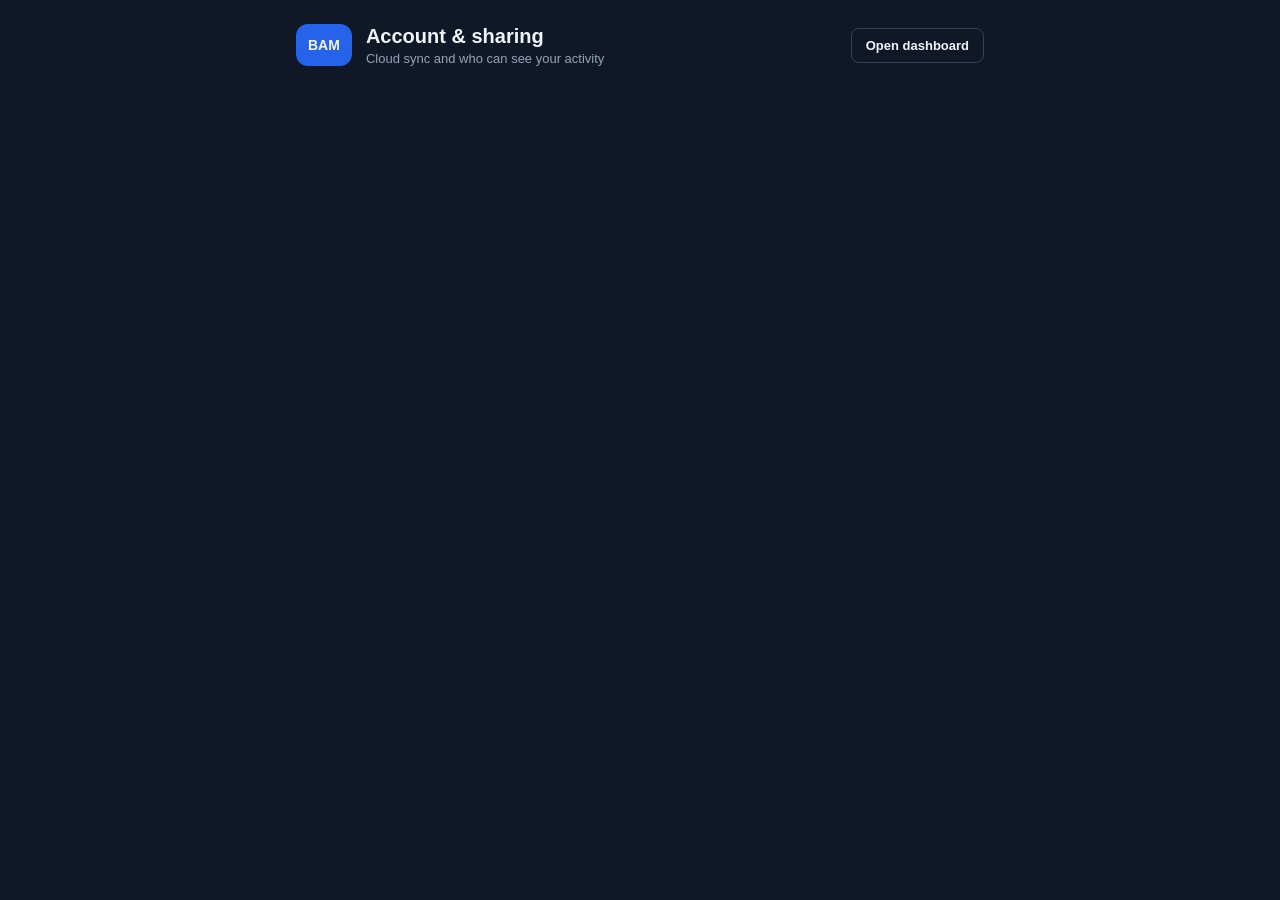
<file: extension/account.html>
<!DOCTYPE html>
<html lang="en">
<head>
  <meta charset="UTF-8">
  <meta name="viewport" content="width=device-width, initial-scale=1.0">
  <title>BAM Account &amp; Sharing</title>
  <link rel="stylesheet" href="css/dashboard.css">
  <link rel="stylesheet" href="css/account.css">
</head>
<body>
  <div class="page narrow">

    <header class="topbar">
      <div class="brand">
        <div class="logo">BAM</div>
        <div>
          <h1>Account &amp; sharing</h1>
          <p class="sub">Cloud sync and who can see your activity</p>
        </div>
      </div>
      <a class="btn ghost" href="dashboard.html">Open dashboard</a>
    </header>

    <!-- Supabase keys missing -->
    <section id="notConfigured" class="card stack" hidden>
      <h2>Connect your Supabase project</h2>
      <p class="muted">
        Open <code>extension/config.js</code>, paste your Supabase Project URL and anon public key,
        save the file, then reload the extension from <code>chrome://extensions</code>.
      </p>
    </section>

    <!-- Signed out -->
    <section id="signedOut" class="card stack" hidden>
      <div class="segmented" role="tablist">
        <button id="tabSignIn" class="active" type="button">Sign in</button>
        <button id="tabSignUp" type="button">Create account</button>
      </div>

      <form id="authForm" class="form">
        <label id="nameField" hidden>
          Your name <span class="muted">(shown to people you share with)</span>
          <input id="nameInput" type="text" maxlength="60" autocomplete="name">
        </label>
        <label>
          Email
          <input id="emailInput" type="email" required autocomplete="email">
        </label>
        <label>
          Password <span class="muted">(at least 8 characters)</span>
          <input id="passwordInput" type="password" required minlength="8" autocomplete="current-password">
        </label>
        <button id="authSubmit" class="btn primary" type="submit">Sign in</button>
      </form>
      <p id="authMessage" class="form-message" hidden></p>
    </section>

    <!-- Signed in -->
    <div id="signedIn" hidden>

      <section class="card stack">
        <div class="row-between">
          <div>
            <p class="eyebrow">Signed in as</p>
            <p id="accountName" class="big"></p>
            <p id="accountEmail" class="muted"></p>
          </div>
          <button id="signOutBtn" class="btn ghost" type="button">Sign out</button>
        </div>
      </section>

      <section class="card stack">
        <h2>This browser</h2>
        <form id="deviceForm" class="inline-form">
          <input id="deviceNameInput" class="plain" type="text" maxlength="60" required
                 placeholder="Name this laptop" aria-label="Name for this laptop">
          <button id="deviceSaveBtn" class="btn ghost" type="submit">Save name</button>
        </form>
        <p class="muted hint">Give each laptop a clear name, for example "Lab PC 3" or "Office laptop". This is how it appears in the web app.</p>

        <label class="switch-row">
          <input id="cloudToggle" type="checkbox">
          <span class="switch"></span>
          <span>
            <strong>Cloud sync</strong><br>
            <span class="muted">
              Upload website domains and visit times recorded from now on to your account.
              Visits recorded before you switch this on stay only in this browser.
            </span>
          </span>
        </label>

        <div id="nameBox" class="consent" hidden>
          <p class="eyebrow">Name this laptop</p>
          <p>
            Give this laptop a name so you can recognise it in the web app,
            for example <strong>Ravi's laptop</strong> or <strong>Lab PC 3</strong>.
          </p>
          <form id="nameBoxForm" class="inline-form">
            <input id="nameBoxInput" class="plain" type="text" maxlength="60" required
                   placeholder="Laptop or user name" aria-label="Laptop or user name">
            <button id="nameBoxSave" class="btn primary" type="submit">Save and turn on sync</button>
          </form>
          <div class="row-gap">
            <button id="nameBoxCancel" class="btn ghost" type="button">Cancel</button>
          </div>
        </div>

        <div class="sync-status">
          <span id="syncStatus" class="muted"></span>
          <div class="row-gap">
            <button id="syncNowBtn" class="btn ghost" type="button">Sync now</button>
            <button id="deleteCloudBtn" class="btn danger" type="button">Delete my cloud activity</button>
          </div>
        </div>
      </section>

      <section class="card stack">
        <h2>Who can see my activity</h2>
        <p class="muted">
          People listed here can see the domains and times uploaded from your browsers,
          only for visits after you authorized them. You can revoke at any time.
        </p>
        <ul id="outgoingList" class="people"></ul>

        <form id="codeForm" class="inline-form">
          <input id="codeInput" type="text" maxlength="12" placeholder="Enter invite code" autocomplete="off" aria-label="Invite code">
          <button class="btn ghost" type="submit">Check code</button>
        </form>

        <div id="consentBox" class="consent" hidden>
          <p class="eyebrow">Authorization request</p>
          <p class="consent-who"><strong id="consentName"></strong> <span id="consentEmail" class="muted"></span></p>
          <p>
            This person will be able to see <strong>which websites (domains only) you visit and when</strong>,
            from every browser where you have cloud sync switched on, starting now.
            They will not see full web addresses, searches, page content, or anything from before now.
            You can revoke this at any time on this page.
          </p>
          <div class="row-gap">
            <button id="authorizeBtn" class="btn primary" type="button">Authorize</button>
            <button id="cancelConsentBtn" class="btn ghost" type="button">Cancel</button>
          </div>
        </div>
      </section>

      <section class="card stack">
        <h2>People sharing with me</h2>
        <p class="muted">
          To ask someone to share with you, create a code and give it to them.
          They enter it in their own extension and decide whether to authorize you.
        </p>
        <ul id="incomingList" class="people"></ul>

        <div class="row-gap">
          <button id="createInviteBtn" class="btn ghost" type="button">Create invite code</button>
        </div>
        <div id="inviteBox" class="invite" hidden>
          <span id="inviteCode" class="code"></span>
          <span id="inviteExpiry" class="muted"></span>
          <button id="copyInviteBtn" class="btn ghost" type="button">Copy</button>
        </div>
      </section>

      <p id="pageMessage" class="form-message" hidden></p>
    </div>

  </div>

  <script type="module" src="js/account.js"></script>
</body>
</html>
</file>
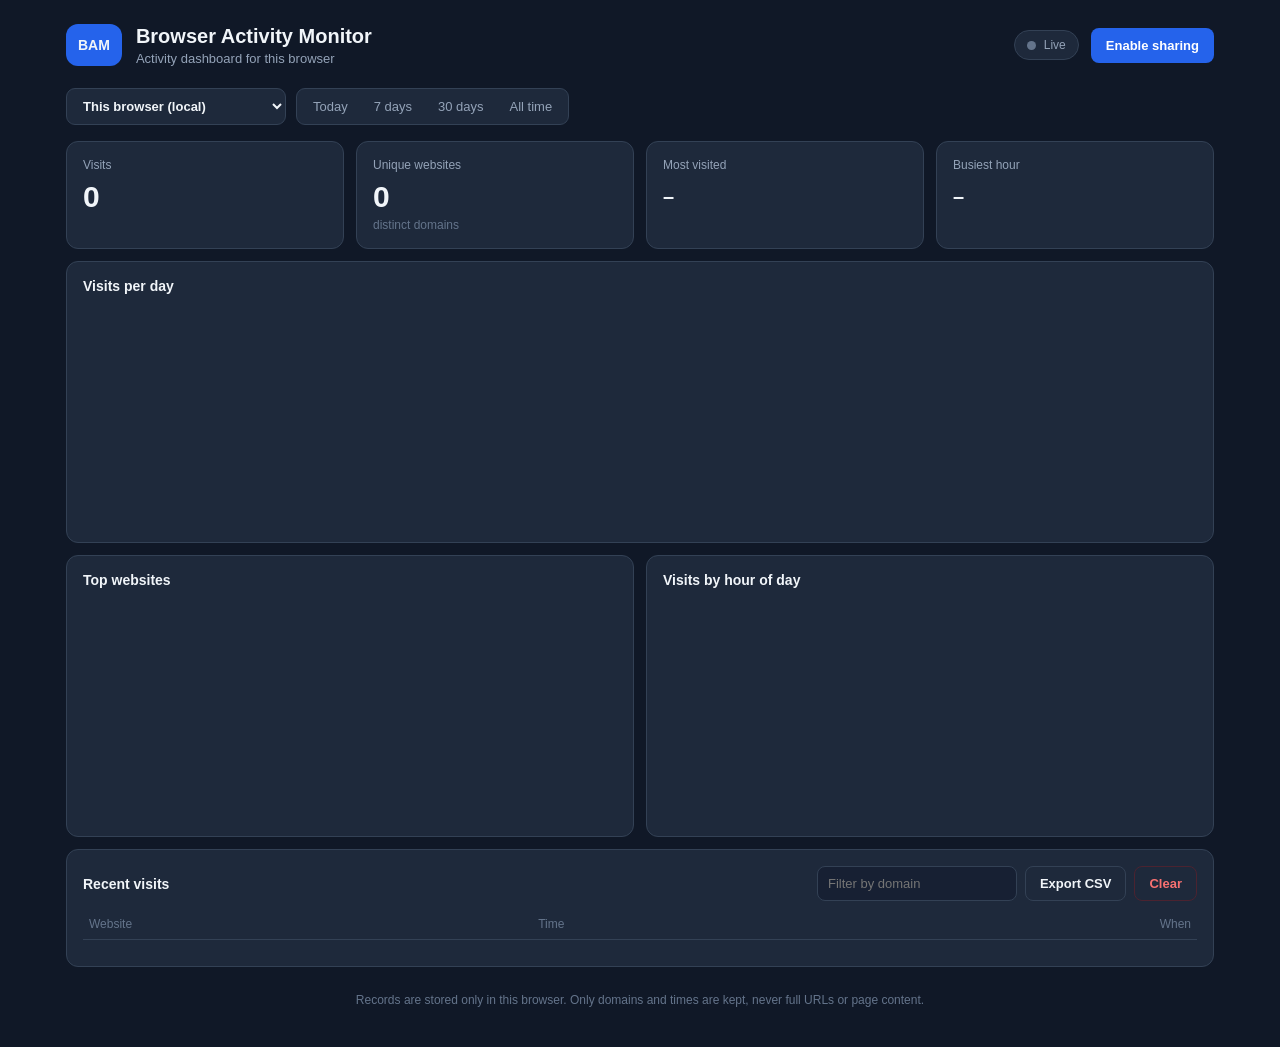
<file: extension/dashboard.html>
<!DOCTYPE html>
<html lang="en">
<head>
  <meta charset="UTF-8">
  <meta name="viewport" content="width=device-width, initial-scale=1.0">
  <title>BAM Dashboard</title>
  <link rel="stylesheet" href="css/dashboard.css">
</head>
<body>
  <div class="page">

    <header class="topbar">
      <div class="brand">
        <div class="logo">BAM</div>
        <div>
          <h1>Browser Activity Monitor</h1>
          <p id="subtitle" class="sub">Activity dashboard for this browser</p>
        </div>
      </div>

      <div class="top-actions">
        <div id="liveBadge" class="live-badge">
          <span class="pulse"></span>
          <span id="liveText">Live</span>
        </div>
        <button id="toggleBtn" class="btn primary">Enable sharing</button>
      </div>
    </header>

    <p id="message" class="message" hidden></p>

    <nav class="filters" aria-label="Filters">
      <div class="filter-group">
      <select id="sourceSelect" class="source-select" aria-label="Whose activity to show">
        <option value="local">This browser (local)</option>
      </select>
      <div class="segmented" role="group">
        <button data-range="today">Today</button>
        <button data-range="7d">7 days</button>
        <button data-range="30d">30 days</button>
        <button data-range="all">All time</button>
      </div>
      </div>
      <span id="updated" class="updated"></span>
    </nav>

    <section class="tiles">
      <div class="tile">
        <p class="tile-label">Visits</p>
        <p id="statVisits" class="tile-value">0</p>
        <p id="statVisitsNote" class="tile-note"></p>
      </div>
      <div class="tile">
        <p class="tile-label">Unique websites</p>
        <p id="statUnique" class="tile-value">0</p>
        <p class="tile-note">distinct domains</p>
      </div>
      <div class="tile">
        <p class="tile-label">Most visited</p>
        <p id="statTop" class="tile-value small">–</p>
        <p id="statTopNote" class="tile-note"></p>
      </div>
      <div class="tile">
        <p class="tile-label">Busiest hour</p>
        <p id="statHour" class="tile-value small">–</p>
        <p id="statHourNote" class="tile-note"></p>
      </div>
    </section>

    <section class="grid">
      <article class="card wide">
        <h2 id="trendTitle">Visits per day</h2>
        <div id="trendChart" class="chart"></div>
      </article>

      <article class="card" id="topCard">
        <h2>Top websites</h2>
        <div id="topList" class="bars"></div>
      </article>

      <article class="card" id="hourCard">
        <h2>Visits by hour of day</h2>
        <div id="hourChart" class="chart"></div>
      </article>

      <article class="card wide" id="devicesCard" hidden>
        <h2>Devices</h2>
        <ul id="deviceList" class="device-list"></ul>
      </article>

      <article class="card wide">
        <div class="card-head">
          <h2>Recent visits</h2>
          <div class="card-tools">
            <input id="search" type="search" placeholder="Filter by domain" aria-label="Filter by domain">
            <button id="exportBtn" class="btn ghost">Export CSV</button>
            <button id="clearBtn" class="btn danger">Clear</button>
          </div>
        </div>
        <div class="table-wrap">
        <table class="table">
          <thead>
            <tr><th>Website</th><th id="deviceCol" hidden>Device</th><th>Time</th><th class="right">When</th></tr>
          </thead>
          <tbody id="visitRows"></tbody>
        </table>
        </div>
        <p id="tableNote" class="table-note"></p>
      </article>
    </section>

    <footer id="footerNote">
      Records are stored only in this browser. Only domains and times are kept, never full URLs or page content.
    </footer>
  </div>

  <div id="tooltip" class="tooltip" role="status" hidden>
    <strong id="tipValue"></strong>
    <span id="tipLabel"></span>
  </div>

  <script type="module" src="js/dashboard.js"></script>
</body>
</html>
</file>
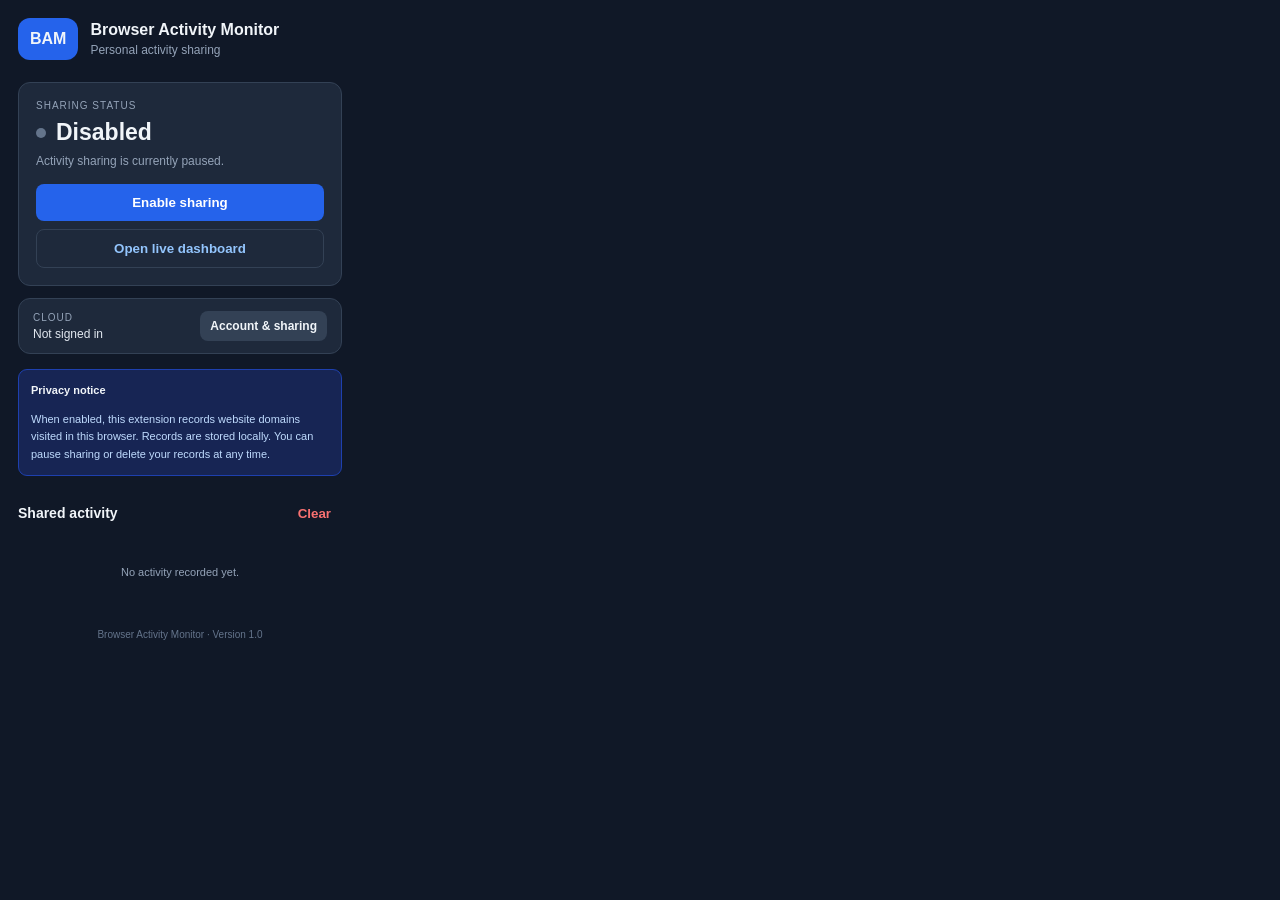
<file: extension/popup.html>
<!DOCTYPE html>
<html lang="en">
<head>
  <meta charset="UTF-8">
  <meta name="viewport" content="width=device-width, initial-scale=1.0">
  <title>Browser Activity Monitor</title>
  <link rel="stylesheet" href="css/style.css">
</head>

<body>

  <div class="container">

    <header>
      <div class="logo">BAM</div>
      <div>
        <h2>Browser Activity Monitor</h2>
        <p>Personal activity sharing</p>
      </div>
    </header>

    <section class="status-card">
      <p class="label">SHARING STATUS</p>
      <h3><span id="statusDot" class="dot"></span><span id="status">Disabled</span></h3>
      <p id="description">
        Activity sharing is currently paused.
      </p>

      <button id="toggleBtn">
        Enable sharing
      </button>

      <p id="message" class="message" hidden></p>

      <button id="dashboardBtn" class="dashboard-btn">
        Open live dashboard
      </button>
    </section>

    <section class="account-card">
      <div>
        <p class="label">CLOUD</p>
        <p id="cloudLine" class="cloud-line">Not signed in</p>
      </div>
      <button id="accountBtn" class="account-btn">Account &amp; sharing</button>
    </section>

    <section class="notice">
      <strong>Privacy notice</strong>
      <p id="noticeText">
        When enabled, this extension records website
        domains visited in this browser. Records are
        stored locally. You can pause sharing or
        delete your records at any time.
      </p>
    </section>

    <section class="history">
      <div class="history-header">
        <h3>Shared activity <span id="count" class="count"></span></h3>
        <button id="clearBtn" class="clear-btn">
          Clear
        </button>
      </div>

      <div id="activityList" class="activity-list">
        <p class="empty">No activity recorded yet.</p>
      </div>
    </section>

    <footer>
      Browser Activity Monitor · Version 1.0
    </footer>

  </div>

  <script src="js/popup.js"></script>
</body>
</html>
</file>
<file: extension/css/dashboard.css>
:root {
  color-scheme: dark;
  --bg: #101827;
  --surface: #1e293b;
  --surface-2: #172033;
  --border: #334155;
  --text-primary: #f1f5f9;
  --text-secondary: #94a3b8;
  --text-muted: #64748b;
  --accent: #2563eb;
  --series-1: #3987e5;
  --series-1-hover: #5c9df0;
  --grid: #2a3649;
  --good: #22c55e;
  --danger: #f87171;
}

* { box-sizing: border-box; }

[hidden] { display: none !important; }

.filter-group { display: flex; gap: 10px; flex-wrap: wrap; align-items: center; }

.source-select {
  background: var(--surface);
  color: var(--text-primary);
  border: 1px solid var(--border);
  border-radius: 9px;
  padding: 9px 12px;
  font: inherit;
  font-size: 13px;
  font-weight: 600;
  min-width: 220px;
  cursor: pointer;
}
.source-select optgroup { color: var(--text-muted); font-weight: 500; }
.source-select option { color: var(--text-primary); background: var(--surface); }

/* Devices list (cloud view) */
.device-list {
  list-style: none; margin: 0; padding: 0;
  display: grid; grid-template-columns: repeat(auto-fill, minmax(240px, 1fr)); gap: 10px;
}
.device-list li {
  background: var(--surface-2);
  border: 1px solid var(--border);
  border-radius: 10px;
  padding: 12px 14px;
  display: flex; flex-direction: column; gap: 4px;
  min-width: 0;
}
.device-name { display: flex; align-items: center; gap: 8px; font-weight: 600; }
.device-name span { overflow: hidden; text-overflow: ellipsis; white-space: nowrap; }
.device-dot { width: 8px; height: 8px; border-radius: 50%; background: var(--text-muted); flex-shrink: 0; }
.device-dot.on { background: var(--good); }
.device-meta { color: var(--text-secondary); font-size: 12px; }
.device-count { color: var(--text-primary); font-size: 20px; font-weight: 700; font-variant-numeric: tabular-nums; margin-top: 4px; }

body {
  margin: 0;
  background: var(--bg);
  color: var(--text-primary);
  font-family: "Segoe UI", Arial, sans-serif;
  font-size: 14px;
}

.page {
  max-width: 1180px;
  margin: 0 auto;
  padding: 24px 16px 40px;
}

/* Header */
.topbar {
  display: flex;
  align-items: center;
  justify-content: space-between;
  gap: 16px;
  flex-wrap: wrap;
}
.brand { display: flex; align-items: center; gap: 14px; }
.logo {
  background: var(--accent);
  padding: 13px 12px;
  border-radius: 12px;
  font-weight: bold;
}
h1 { font-size: 20px; margin: 0 0 3px; }
.sub { margin: 0; color: var(--text-secondary); font-size: 13px; }

.top-actions { display: flex; align-items: center; gap: 12px; }

.live-badge {
  display: inline-flex;
  align-items: center;
  gap: 8px;
  padding: 7px 12px;
  border-radius: 999px;
  border: 1px solid var(--border);
  background: var(--surface);
  font-size: 12px;
  color: var(--text-secondary);
}
.pulse {
  width: 9px; height: 9px; border-radius: 50%;
  background: var(--text-muted);
}
.live-badge.on .pulse {
  background: var(--good);
  animation: pulse 1.8s ease-out infinite;
}
.live-badge.on { color: var(--text-primary); }
@keyframes pulse {
  0% { box-shadow: 0 0 0 0 rgba(34, 197, 94, 0.6); }
  100% { box-shadow: 0 0 0 9px rgba(34, 197, 94, 0); }
}

/* Buttons */
.btn {
  cursor: pointer;
  border: 1px solid transparent;
  border-radius: 8px;
  padding: 9px 14px;
  font-weight: 600;
  font-size: 13px;
  font-family: inherit;
}
.btn.primary { background: var(--accent); color: #fff; }
.btn.primary.paused { background: var(--border); }
.btn.ghost { background: transparent; color: var(--text-primary); border-color: var(--border); }
.btn.danger { background: transparent; color: var(--danger); border-color: #4b2330; }
.btn.danger.confirm { background: #7f1d1d; color: #fecaca; }
.btn:disabled { opacity: 0.5; cursor: default; }

.message { margin: 12px 0 0; color: #fca5a5; font-size: 13px; }

/* Filters */
.filters {
  display: flex;
  align-items: center;
  justify-content: space-between;
  gap: 12px;
  flex-wrap: wrap;
  margin: 22px 0 16px;
}
.segmented {
  display: inline-flex;
  background: var(--surface);
  border: 1px solid var(--border);
  border-radius: 9px;
  padding: 3px;
}
.segmented button {
  background: transparent;
  color: var(--text-secondary);
  border: none;
  border-radius: 6px;
  padding: 7px 13px;
  font: inherit;
  font-size: 13px;
  cursor: pointer;
}
.segmented button.active { background: var(--border); color: var(--text-primary); font-weight: 600; }
.updated { color: var(--text-muted); font-size: 12px; }

/* Stat tiles */
.tiles {
  display: grid;
  grid-template-columns: repeat(4, minmax(0, 1fr));
  gap: 12px;
  margin-bottom: 12px;
}
.tile {
  background: var(--surface);
  border: 1px solid var(--border);
  border-radius: 12px;
  padding: 16px;
  min-width: 0;
}
.tile-label { margin: 0; color: var(--text-secondary); font-size: 12px; }
.tile-value {
  margin: 8px 0 4px;
  font-size: 30px;
  font-weight: 700;
  font-variant-numeric: tabular-nums;
  white-space: nowrap;
  overflow: hidden;
  text-overflow: ellipsis;
}
.tile-value.small { font-size: 20px; margin: 13px 0 8px; }
.tile-note { margin: 0; color: var(--text-muted); font-size: 12px; }

/* Cards */
.grid {
  display: grid;
  grid-template-columns: repeat(2, minmax(0, 1fr));
  gap: 12px;
}
.card {
  background: var(--surface);
  border: 1px solid var(--border);
  border-radius: 12px;
  padding: 16px;
  min-width: 0;
}
.card.wide { grid-column: 1 / -1; }
.card h2 { font-size: 14px; margin: 0 0 12px; font-weight: 600; }
.card-head {
  display: flex; align-items: center; justify-content: space-between;
  gap: 10px; flex-wrap: wrap; margin-bottom: 8px;
}
.card-head h2 { margin: 0; }
.card-tools { display: flex; gap: 8px; flex-wrap: wrap; }

input[type="search"] {
  background: var(--surface-2);
  border: 1px solid var(--border);
  color: var(--text-primary);
  border-radius: 8px;
  padding: 8px 10px;
  font: inherit;
  font-size: 13px;
  width: 200px;
}

/* SVG charts */
.chart { width: 100%; min-height: 220px; }
.chart svg { display: block; overflow: visible; }
.chart .gridline { stroke: var(--grid); stroke-width: 1; }
.chart .axis-text { fill: var(--text-muted); font-size: 11px; font-family: inherit; }
.chart .bar { fill: var(--series-1); }
.chart .hit { fill: transparent; cursor: default; outline: none; }
.chart .bar:has(+ .hit:hover), .chart .bar:has(+ .hit:focus) { fill: var(--series-1-hover); }
.empty {
  color: var(--text-muted);
  text-align: center;
  padding: 70px 0;
  margin: 0;
  font-size: 13px;
}

/* Top websites (horizontal bars) */
.bars { display: flex; flex-direction: column; gap: 6px; }
.bar-row {
  display: grid;
  grid-template-columns: minmax(90px, 38%) 1fr 40px;
  align-items: center;
  gap: 10px;
  padding: 3px 0;
  border-radius: 6px;
  outline: none;
}
.bar-row:hover .bar-fill, .bar-row:focus .bar-fill { background: var(--series-1-hover); }
.bar-name {
  color: var(--text-secondary);
  font-size: 13px;
  overflow: hidden;
  text-overflow: ellipsis;
  white-space: nowrap;
}
.bar-track { height: 14px; }
.bar-fill {
  height: 100%;
  min-width: 3px;
  background: var(--series-1);
  border-radius: 0 4px 4px 0;
}
.bar-value {
  text-align: right;
  font-variant-numeric: tabular-nums;
  font-size: 13px;
  color: var(--text-primary);
}

/* Table */
.table-wrap { max-height: 460px; overflow-y: auto; }
.table thead th { position: sticky; top: 0; background: var(--surface); }
.table { width: 100%; border-collapse: collapse; font-size: 13px; }
.table th {
  text-align: left;
  color: var(--text-muted);
  font-weight: 500;
  font-size: 12px;
  padding: 8px 6px;
  border-bottom: 1px solid var(--border);
}
.table td {
  padding: 9px 6px;
  border-bottom: 1px solid var(--grid);
  color: var(--text-secondary);
}
.table td:first-child { color: var(--text-primary); word-break: break-all; }
.table .right { text-align: right; }
.table tr.new td { animation: flash 2s ease-out; }
@keyframes flash { from { background: rgba(57, 135, 229, 0.25); } to { background: transparent; } }
.table-note { color: var(--text-muted); font-size: 12px; margin: 10px 0 0; }

/* Tooltip */
.tooltip {
  position: fixed;
  z-index: 10;
  pointer-events: none;
  background: #0b1220;
  border: 1px solid var(--border);
  border-radius: 8px;
  padding: 8px 10px;
  box-shadow: 0 6px 20px rgba(0, 0, 0, 0.4);
  display: flex;
  flex-direction: column;
  gap: 2px;
  font-size: 12px;
}
.tooltip strong { font-size: 14px; color: var(--text-primary); }
.tooltip span { color: var(--text-secondary); }

footer {
  text-align: center;
  color: var(--text-muted);
  font-size: 12px;
  margin-top: 26px;
}

@media (max-width: 820px) {
  .tiles { grid-template-columns: repeat(2, minmax(0, 1fr)); }
  .grid { grid-template-columns: 1fr; }
  input[type="search"] { width: 100%; }
}
</file>
<file: extension/css/account.css>
[hidden] { display: none !important; }

.page.narrow { max-width: 720px; }

.topbar a.btn { text-decoration: none; }

#signedIn { display: flex; flex-direction: column; gap: 12px; margin-top: 20px; }
#signedIn[hidden] { display: none; }

.stack { display: flex; flex-direction: column; gap: 12px; margin-top: 20px; }
#signedIn .stack { margin-top: 0; }
.stack h2 { margin: 0; }
.stack p { margin: 0; line-height: 1.5; }

.muted { color: var(--text-secondary); }
.eyebrow {
  color: var(--text-muted);
  font-size: 11px;
  letter-spacing: 0.08em;
  text-transform: uppercase;
}
.big { font-size: 18px; font-weight: 700; margin: 4px 0 2px !important; }
code {
  background: var(--surface-2);
  border: 1px solid var(--border);
  border-radius: 5px;
  padding: 1px 5px;
  font-size: 12px;
}

.row-between { display: flex; justify-content: space-between; align-items: flex-start; gap: 12px; }
.row-gap { display: flex; gap: 8px; flex-wrap: wrap; }

.segmented { align-self: flex-start; }

/* Forms */
.form { display: flex; flex-direction: column; gap: 12px; }
.form label { display: flex; flex-direction: column; gap: 6px; font-size: 13px; }
.form label[hidden] { display: none; }
input[type="text"], input[type="email"], input[type="password"] {
  background: var(--surface-2);
  border: 1px solid var(--border);
  color: var(--text-primary);
  border-radius: 8px;
  padding: 10px 12px;
  font: inherit;
}
input:focus { outline: 2px solid var(--accent); outline-offset: 1px; }
.form .btn { align-self: flex-start; }

.form-message { font-size: 13px; margin: 0; color: #fca5a5; }
.form-message.ok { color: #86efac; }

.inline-form { display: flex; gap: 8px; }
.inline-form input { flex: 1; text-transform: uppercase; letter-spacing: 0.1em; }
.inline-form input.plain { text-transform: none; letter-spacing: normal; font-weight: 600; }
.hint { font-size: 12px; margin-top: -4px !important; }

/* Toggle switch */
.switch-row { display: flex; gap: 12px; align-items: flex-start; cursor: pointer; line-height: 1.5; }
.switch-row input { position: absolute; opacity: 0; width: 1px; height: 1px; }
.switch {
  flex-shrink: 0;
  width: 40px; height: 22px;
  margin-top: 2px;
  border-radius: 999px;
  background: var(--border);
  position: relative;
  transition: background 0.15s;
}
.switch::after {
  content: "";
  position: absolute;
  top: 3px; left: 3px;
  width: 16px; height: 16px;
  border-radius: 50%;
  background: #fff;
  transition: transform 0.15s;
}
.switch-row input:checked + .switch { background: var(--good); }
.switch-row input:checked + .switch::after { transform: translateX(18px); }
.switch-row input:focus-visible + .switch { outline: 2px solid var(--accent); outline-offset: 2px; }
.switch-row input:disabled + .switch { opacity: 0.5; }

.sync-status {
  display: flex; justify-content: space-between; align-items: center;
  gap: 10px; flex-wrap: wrap;
  border-top: 1px solid var(--grid);
  padding-top: 12px;
  font-size: 13px;
}

/* People lists */
.people { list-style: none; margin: 0; padding: 0; display: flex; flex-direction: column; gap: 8px; }
.people li {
  display: flex; justify-content: space-between; align-items: center; gap: 10px;
  background: var(--surface-2);
  border: 1px solid var(--border);
  border-radius: 9px;
  padding: 10px 12px;
}
.people li.empty-row { color: var(--text-muted); justify-content: center; font-size: 13px; }
.people .who { min-width: 0; }
.people .who strong { display: block; }
.people .who span { color: var(--text-secondary); font-size: 12px; word-break: break-all; }

/* Consent box */
.consent {
  border: 1px solid #b45309;
  background: rgba(180, 83, 9, 0.12);
  border-radius: 10px;
  padding: 14px;
  display: flex; flex-direction: column; gap: 10px;
}
.consent[hidden] { display: none; }
.consent-who strong { font-size: 16px; }

/* Invite code */
.invite {
  display: flex; align-items: center; gap: 14px; flex-wrap: wrap;
  background: var(--surface-2);
  border: 1px dashed var(--border);
  border-radius: 10px;
  padding: 12px 14px;
}
.invite[hidden] { display: none; }
.code {
  font-family: Consolas, "Courier New", monospace;
  font-size: 24px;
  font-weight: 700;
  letter-spacing: 0.18em;
}
</file>
<file: extension/css/style.css>
* {
  box-sizing: border-box;
}

body {
  width: 360px;
  margin: 0;
  background: #101827;
  color: #f1f5f9;
  font-family: "Segoe UI", Arial, sans-serif;
}

.container {
  padding: 18px;
}

header {
  display: flex;
  align-items: center;
  gap: 12px;
  margin-bottom: 22px;
}

.logo {
  background: #2563eb;
  padding: 12px;
  border-radius: 12px;
  font-weight: bold;
}

h2 {
  font-size: 16px;
  margin: 0 0 4px;
}

header p,
#description {
  color: #94a3b8;
  font-size: 12px;
  margin: 0;
}

.status-card {
  background: #1e293b;
  border: 1px solid #334155;
  padding: 17px;
  border-radius: 12px;
}

.label {
  color: #94a3b8;
  font-size: 10px;
  letter-spacing: 1px;
  margin: 0;
}

.status-card h3 {
  margin: 8px 0;
  font-size: 23px;
  display: flex;
  align-items: center;
  gap: 10px;
}

.dot {
  width: 10px;
  height: 10px;
  border-radius: 50%;
  background: #64748b;
  flex-shrink: 0;
}

.dot.on {
  background: #22c55e;
  box-shadow: 0 0 8px #22c55e;
}

button {
  cursor: pointer;
  border: none;
  border-radius: 8px;
  padding: 11px;
  font-weight: bold;
}

button:disabled {
  opacity: 0.6;
  cursor: default;
}

#toggleBtn {
  background: #2563eb;
  color: white;
  width: 100%;
  margin-top: 16px;
}

#toggleBtn.paused {
  background: #334155;
}

.dashboard-btn {
  width: 100%;
  margin-top: 8px;
  background: transparent;
  color: #93c5fd;
  border: 1px solid #334155;
}

.account-card {
  margin-top: 12px;
  display: flex;
  align-items: center;
  justify-content: space-between;
  gap: 10px;
  background: #1e293b;
  border: 1px solid #334155;
  border-radius: 12px;
  padding: 12px 14px;
}

.cloud-line {
  margin: 4px 0 0;
  font-size: 12px;
  color: #e2e8f0;
}

.account-btn {
  background: #334155;
  color: #f1f5f9;
  font-size: 12px;
  padding: 8px 10px;
  white-space: nowrap;
}

.message {
  margin: 10px 0 0;
  font-size: 11px;
  color: #fca5a5;
}

.notice {
  margin: 15px 0;
  background: #172554;
  border: 1px solid #1e40af;
  border-radius: 9px;
  padding: 12px;
  font-size: 11px;
  line-height: 1.6;
}

.notice p {
  color: #bfdbfe;
  margin-bottom: 0;
}

.history-header {
  display: flex;
  align-items: center;
  justify-content: space-between;
}

.history-header h3 {
  font-size: 14px;
}

.count {
  color: #64748b;
  font-weight: normal;
  font-size: 12px;
}

.clear-btn {
  background: transparent;
  color: #f87171;
}

.clear-btn.confirm {
  background: #7f1d1d;
  color: #fecaca;
}

.activity-list {
  max-height: 240px;
  overflow-y: auto;
}

.activity-item {
  background: #1e293b;
  padding: 12px;
  border-radius: 8px;
  margin-bottom: 8px;
  font-size: 12px;
}

.activity-item strong {
  display: block;
  margin-bottom: 5px;
  word-break: break-all;
}

.activity-item span,
.empty {
  color: #94a3b8;
  font-size: 11px;
}

.empty {
  text-align: center;
  padding: 20px 0;
}

footer {
  text-align: center;
  font-size: 10px;
  color: #64748b;
  margin-top: 20px;
}
</file>
